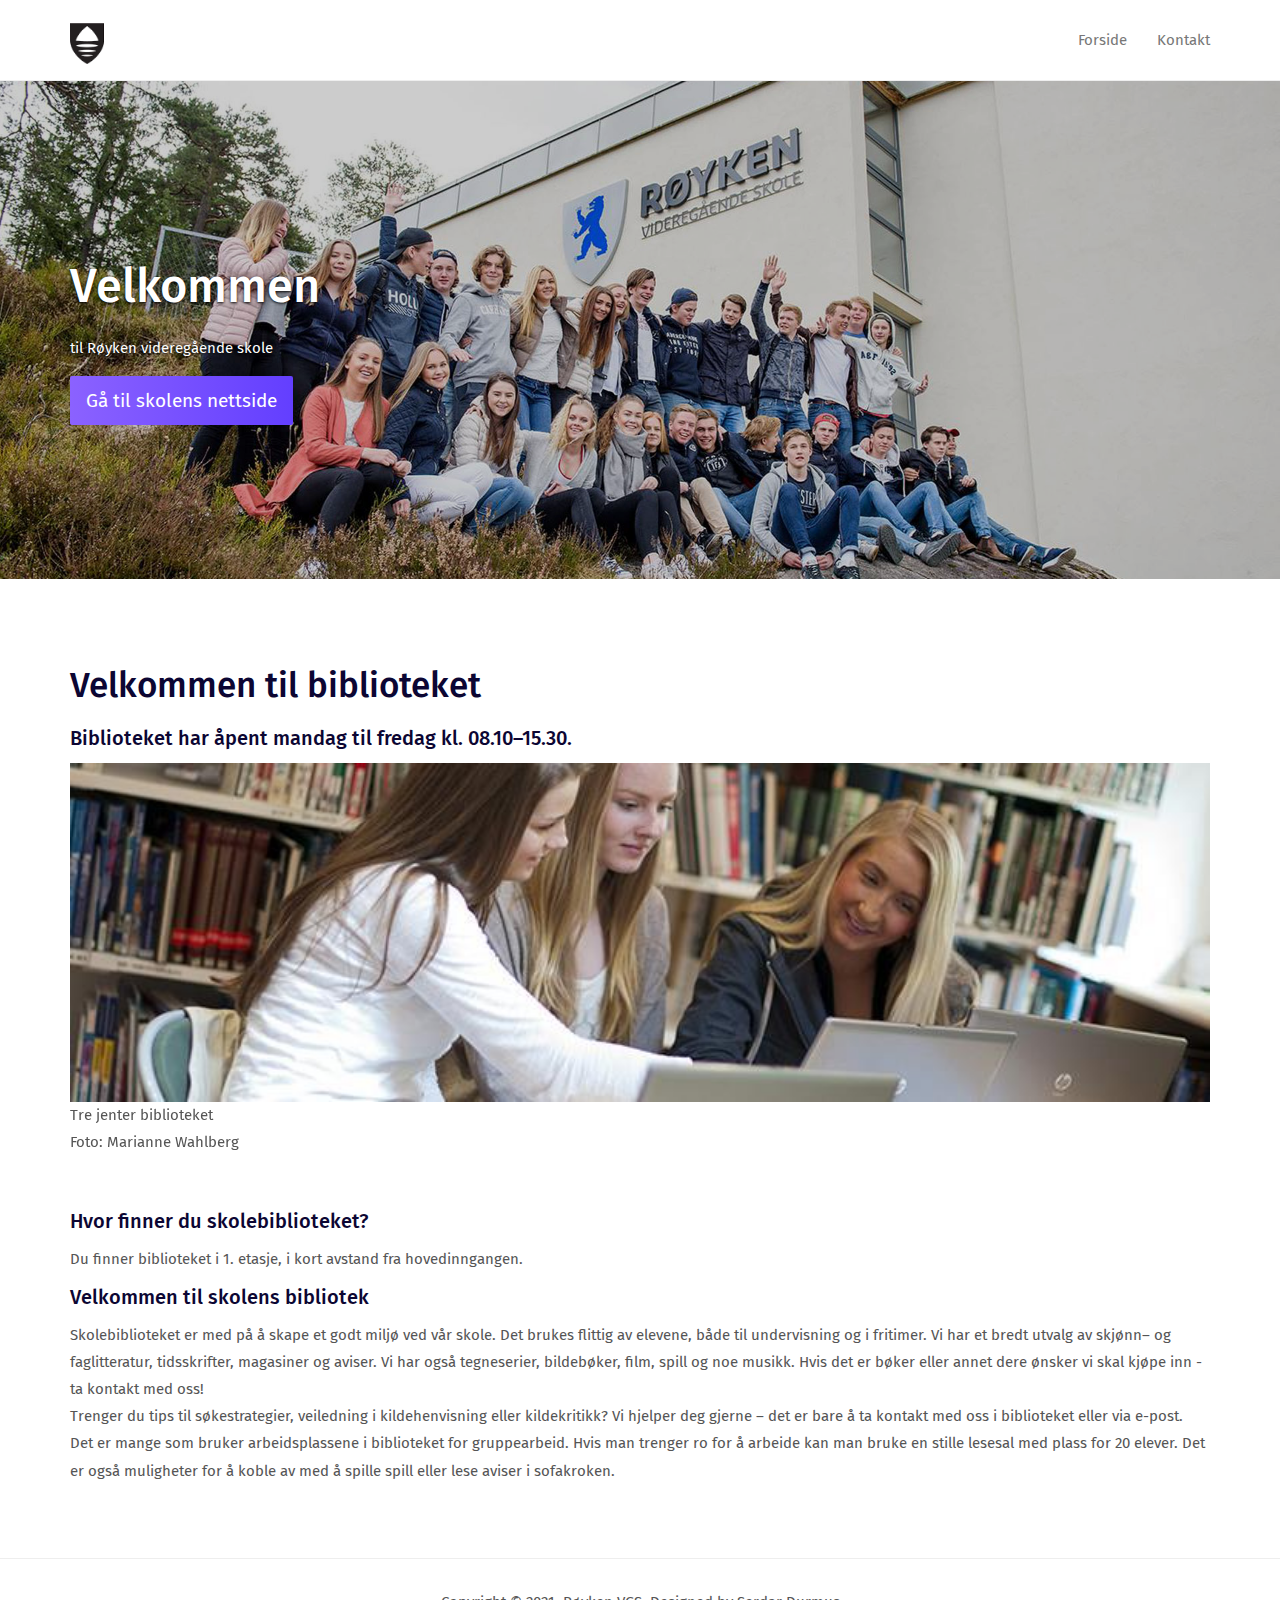
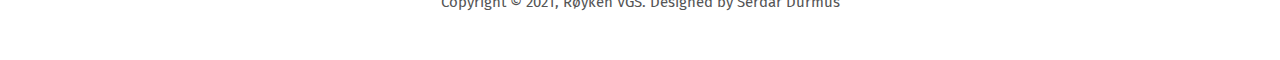
<file: bibliotek.html>
<!DOCTYPE html>
<html lang="en">

<head>
  <meta charset="UTF-8">
  <meta content="IE=edge" http-equiv="X-UA-Compatible">
  <meta content="width=device-width,initial-scale=1" name="viewport">
  <meta content="description" name="royken vgs">
  <meta content="Serdar Durmus" name="author">

  
  <title>interaktive_historie</title>  

<link href="./style.css" rel="stylesheet"></head>

<body>

 <!-- Add your content of header -->
<header>
  <nav class="navbar  navbar-fixed-top navbar-default">
    <div class="container">
      <div class="navbar-header">
        <button type="button" class="navbar-toggle uarr collapsed" data-toggle="collapse" data-target="#navbar-collapse-uarr">
          <span class="sr-only">Toggle navigation</span>
          <span class="icon-bar"></span>
          <span class="icon-bar"></span>
          <span class="icon-bar"></span>
        </button>
        <a class="navbar-brand" href="./index.html" title="">
          <img width="40%" src="./assets/images/roykenvgs_logo kopi.png" class="navbar-logo-img" alt="">
        </a>
      </div>

      <div class="collapse navbar-collapse" id="navbar-collapse-uarr">
        <ul class="nav navbar-nav navbar-right">
          <li><a href="./index.html" title="" class="active">Forside</a></li>
          <li><a href="./contact.html" title="">Kontakt</a></li>
                    
        </ul>
      </div>
    </div>
  </nav>
</header>



<div class="white-text-container background-image-container" style="background-image: url('./assets/images/img-home.jpg')">
    <div class="opacity"></div>
    <div class="container">
        <div class="row">
           
            <div class="col-md-6">
                <h1>Velkommen</h1>
                <p>til Røyken videregående skole </p>
                 <a href="https://viken.no/royken-vgs/" title="" class="btn btn-lg btn-primary">Gå til skolens nettside</a>
            </div>

        </div>
    </div>
</div>


<div class="section-container">
  <div class="container">
          <div class="row">
              <div class="col-xs-12">
                  <div id="carouselExampleIndicators" class="carousel slide" data-ride="carousel">
                    <h2>Velkommen til biblioteket</h2>
                    <h4>Biblioteket har åpent mandag til fredag kl. 08.10–15.30.</h4>
                      <div class="carousel-inner" role="listbox">
                          <div class="item active">
                            <img style="width: 100%;" src="./assets/images/3-jenter-biblioteket_740px.jpg" alt="" />
                            <p>
                              Tre jenter biblioteket <br />
                              Foto: Marianne Wahlberg
                            </p>
                          </div>
                          
                      </div>
                      <br>
                      <h4 style="text-align: left">Hvor finner du skolebiblioteket?</h4>
          <p>
            Du finner biblioteket i 1. etasje, i kort avstand fra
            hovedinngangen.
          </p>
          <h4 style="text-align: left">Velkommen til skolens bibliotek</h4>
          <p>
            Skolebiblioteket er med på å skape et godt miljø ved vår skole.
            Det brukes flittig av elevene, både til undervisning og i
            fritimer. Vi har et bredt utvalg av skjønn– og faglitteratur,
            tidsskrifter, magasiner og aviser. Vi har også tegneserier,
            bildebøker, film, spill og noe musikk. Hvis det er bøker eller
            annet dere ønsker vi skal kjøpe inn - ta kontakt med oss!
            <br />
            Trenger du tips til søkestrategier, veiledning i kildehenvisning
            eller kildekritikk? Vi hjelper deg gjerne – det er bare å ta
            kontakt med oss i biblioteket eller via e-post.
            <br />
            Det er mange som bruker arbeidsplassene i biblioteket for
            gruppearbeid. Hvis man trenger ro for å arbeide kan man bruke en
            stille lesesal med plass for 20 elever. Det er også muligheter
            for å koble av med å spille spill eller lese aviser i
            sofakroken.
          </p>
                  </div>


              </div>
          </div>
  </div>
</div>


<!-- <div class="section-container border-section-container">
  <div class="text-center">
    <h2>Velkommen til biblioteket</h2>
    <h4>Biblioteket har åpent mandag til fredag kl. 08.10–15.30.</h4>
    <img src="./assets/images/3-jenter-biblioteket_740px.jpg" alt="" />
    <p>
      Tre jenter biblioteket <br />
      Foto: Marianne Wahlberg
    </p>
  </div>
</div> -->

<!-- <div class="section-container">
  <div class="container">
    <div class="row">
      <div class="col-xs-12">
        <div
          id="carouselExampleIndicators"
          class="carousel slide"
          data-ride="carousel"
        >
          <h4 style="text-align: left">Hvor finner du skolebiblioteket?</h4>
          <p>
            Du finner biblioteket i 1. etasje, i kort avstand fra
            hovedinngangen.
          </p>
          <h4 style="text-align: left">Velkommen til skolens bibliotek</h4>
          <p>
            Skolebiblioteket er med på å skape et godt miljø ved vår skole.
            Det brukes flittig av elevene, både til undervisning og i
            fritimer. Vi har et bredt utvalg av skjønn– og faglitteratur,
            tidsskrifter, magasiner og aviser. Vi har også tegneserier,
            bildebøker, film, spill og noe musikk. Hvis det er bøker eller
            annet dere ønsker vi skal kjøpe inn - ta kontakt med oss!
            <br />
            Trenger du tips til søkestrategier, veiledning i kildehenvisning
            eller kildekritikk? Vi hjelper deg gjerne – det er bare å ta
            kontakt med oss i biblioteket eller via e-post.
            <br />
            Det er mange som bruker arbeidsplassene i biblioteket for
            gruppearbeid. Hvis man trenger ro for å arbeide kan man bruke en
            stille lesesal med plass for 20 elever. Det er også muligheter
            for å koble av med å spille spill eller lese aviser i
            sofakroken.
          </p>
        </div>
      </div>
    </div>
  </div>
</div> -->

<footer>
    <div class="section-container footer-container">
        <div class="container">
            <div class="row">
                    <p style="text-align: center;">Copyright © 2021, Røyken VGS. Designed by Serdar Durmus</p>
            </div>
        </div>
    </div>
</footer>

<script>
  document.addEventListener("DOMContentLoaded", function (event) {
    navActivePage();
  });
</script>

<script type="text/javascript" src="./main.41beeca9.js"></script></body>

</html>
</file>
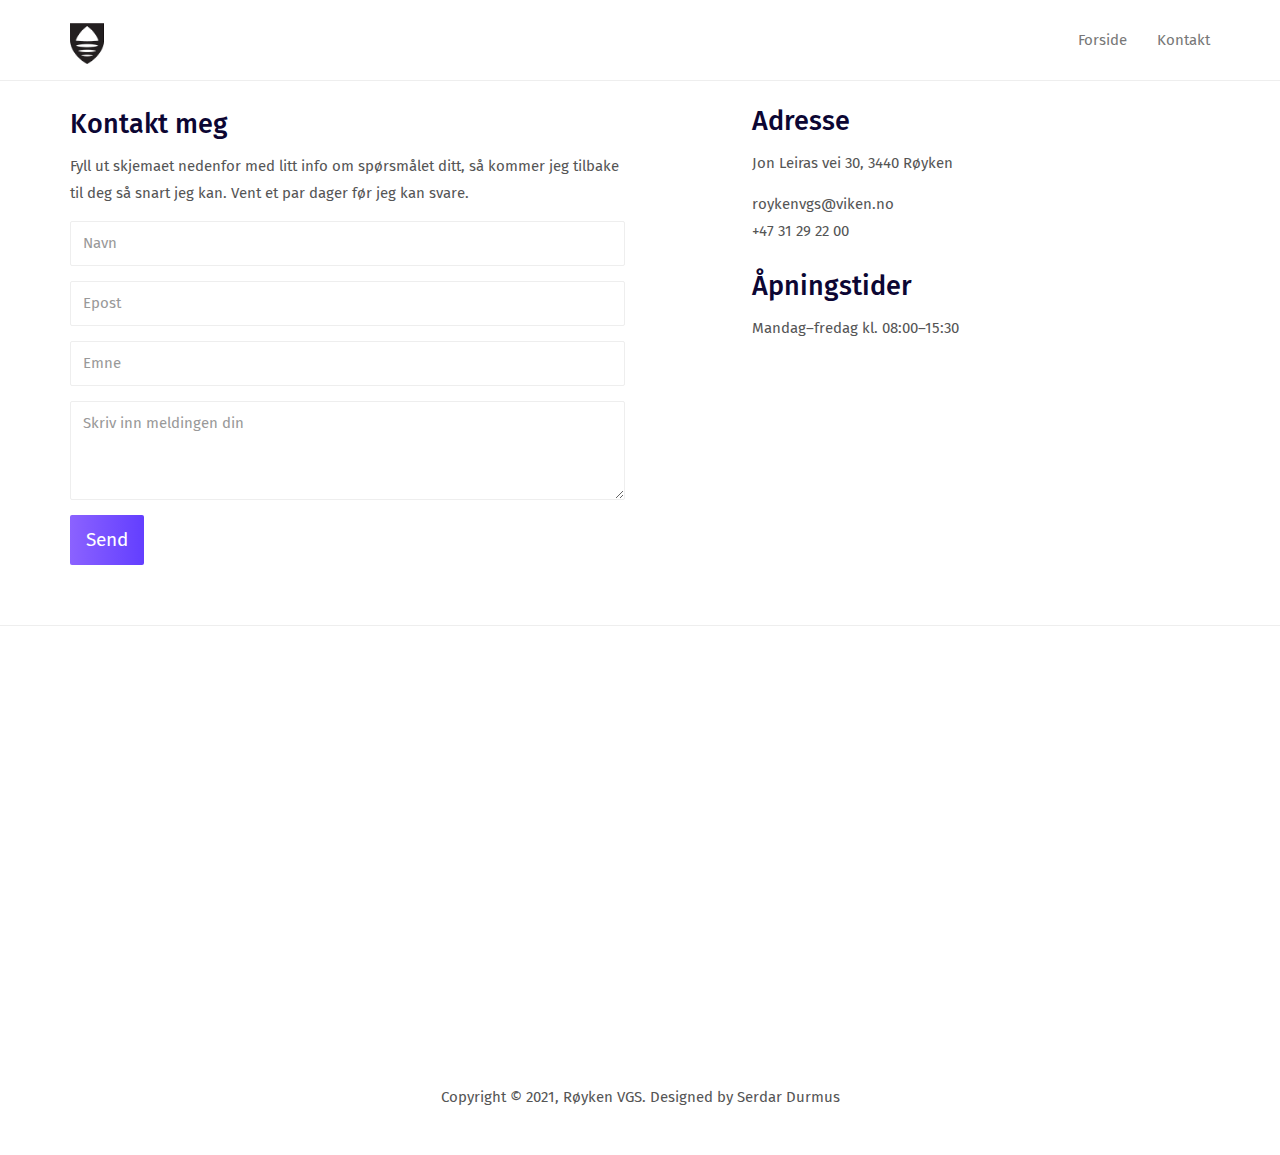
<file: contact.html>
<!DOCTYPE html>
<html lang="en">

<head>
  <meta charset="UTF-8">
  <meta content="IE=edge" http-equiv="X-UA-Compatible">
  <meta content="width=device-width,initial-scale=1" name="viewport">
  <meta content="description" name="royken vgs">
  <meta content="Serdar Durmus" name="author">

  
  <link href="./assets/apple-touch-icon.png" rel="apple-touch-icon">
  <link href="./assets/favicon.ico" rel="icon">

 

  <title>interaktive_historie</title>  

<link href="./style.css" rel="stylesheet"></head>

<body>

 <!-- Add your content of header -->
<header>
  <nav class="navbar  navbar-fixed-top navbar-default">
    <div class="container">
      <div class="navbar-header">
        <button type="button" class="navbar-toggle uarr collapsed" data-toggle="collapse" data-target="#navbar-collapse-uarr">
          <span class="sr-only">Toggle navigation</span>
          <span class="icon-bar"></span>
          <span class="icon-bar"></span>
          <span class="icon-bar"></span>
        </button>
        <a class="navbar-brand" href="./index.html" title="">
          <img width="40%" src="./assets/images/roykenvgs_logo kopi.png" class="navbar-logo-img" alt="">
        </a>
      </div>

      <div class="collapse navbar-collapse" id="navbar-collapse-uarr">
        <ul class="nav navbar-nav navbar-right">
          <li><a href="./index.html" title="" class="active">Forside</a></li>
          <li><a href="./contact.html" title="">Kontakt</a></li>
                    
        </ul>
      </div>
    </div>
  </nav>
</header>



<div class="section-container no-padding">
    <div class="container">
        <div class="row">
            
            <div class="col-xs-12">

                <div class="row">
                    <div class="col-md-6">
                        <form action="" class="reveal-content contact-form">
                          <h3>Kontakt meg</h3>
                          <p>Fyll ut skjemaet nedenfor med litt info om spørsmålet ditt, så kommer jeg tilbake til deg så snart jeg kan. Vent et par dager før jeg kan svare.</p>
                            <div class="form-group">
                                <input type="name" class="form-control" id="name" placeholder="Navn">
                            </div>
                            <div class="form-group">
                                <input type="email" class="form-control" id="email" placeholder="Epost">
                            </div>
                            <div class="form-group">
                                <input type="text" class="form-control" id="subject" placeholder="Emne">
                            </div>
                            <div class="form-group">
                                <textarea class="form-control" rows="3" placeholder="Skriv inn meldingen din"></textarea>
                            </div>
                            <button type="submit" class="btn btn-primary btn-lg">Send</button>
                        </form>
                    </div>


                    <div class="col-md-5 col-md-offset-1">
                            
                        <h3>Adresse</h3>
                        
                        <div>
                            <p>Jon Leiras vei 30, 3440 Røyken</p>
                        </div>
                        <div>
                            <p>roykenvgs@viken.no<br>+47 31 29 22 00</p>
                        </div>
                    
                        <div>
                            <h3>Åpningstider</h3>
                        </div>
                        <div>
                            <p>Mandag–fredag kl. 08:00–15:30</p>
                        </div>
                       
                    </div>
                </div>


            </div>
            
            
        </div>

    </div>
</div>

<div class="col-xs-12">
  <iframe src="https://www.google.com/maps/embed?pb=!1m18!1m12!1m3!1d2010.6481567004562!2d10.39770421540189!3d59.738669785176974!2m3!1f0!2f0!3f0!3m2!1i1024!2i768!4f13.1!3m3!1m2!1s0x46413eef1e76c883%3A0x47c056603457a13d!2sR%C3%B8yken%20videreg%C3%A5ende%20skole!5e0!3m2!1sno!2sno!4v1638711891864!5m2!1sno!2sno" width="100%" height="450" style="border:0;" allowfullscreen="" loading="lazy"></iframe>
</div>
<footer>
  <div class="section-container footer-container">
      <div class="container">
          <div class="row">
                  <p style="text-align: center;">Copyright © 2021, Røyken VGS. Designed by Serdar Durmus</p>
          </div>
      </div>
  </div>
</footer>

<script>
  document.addEventListener("DOMContentLoaded", function (event) {
    navActivePage();
  });
</script>





<script type="text/javascript" src="./main.41beeca9.js"></script></body>

</html>
</file>
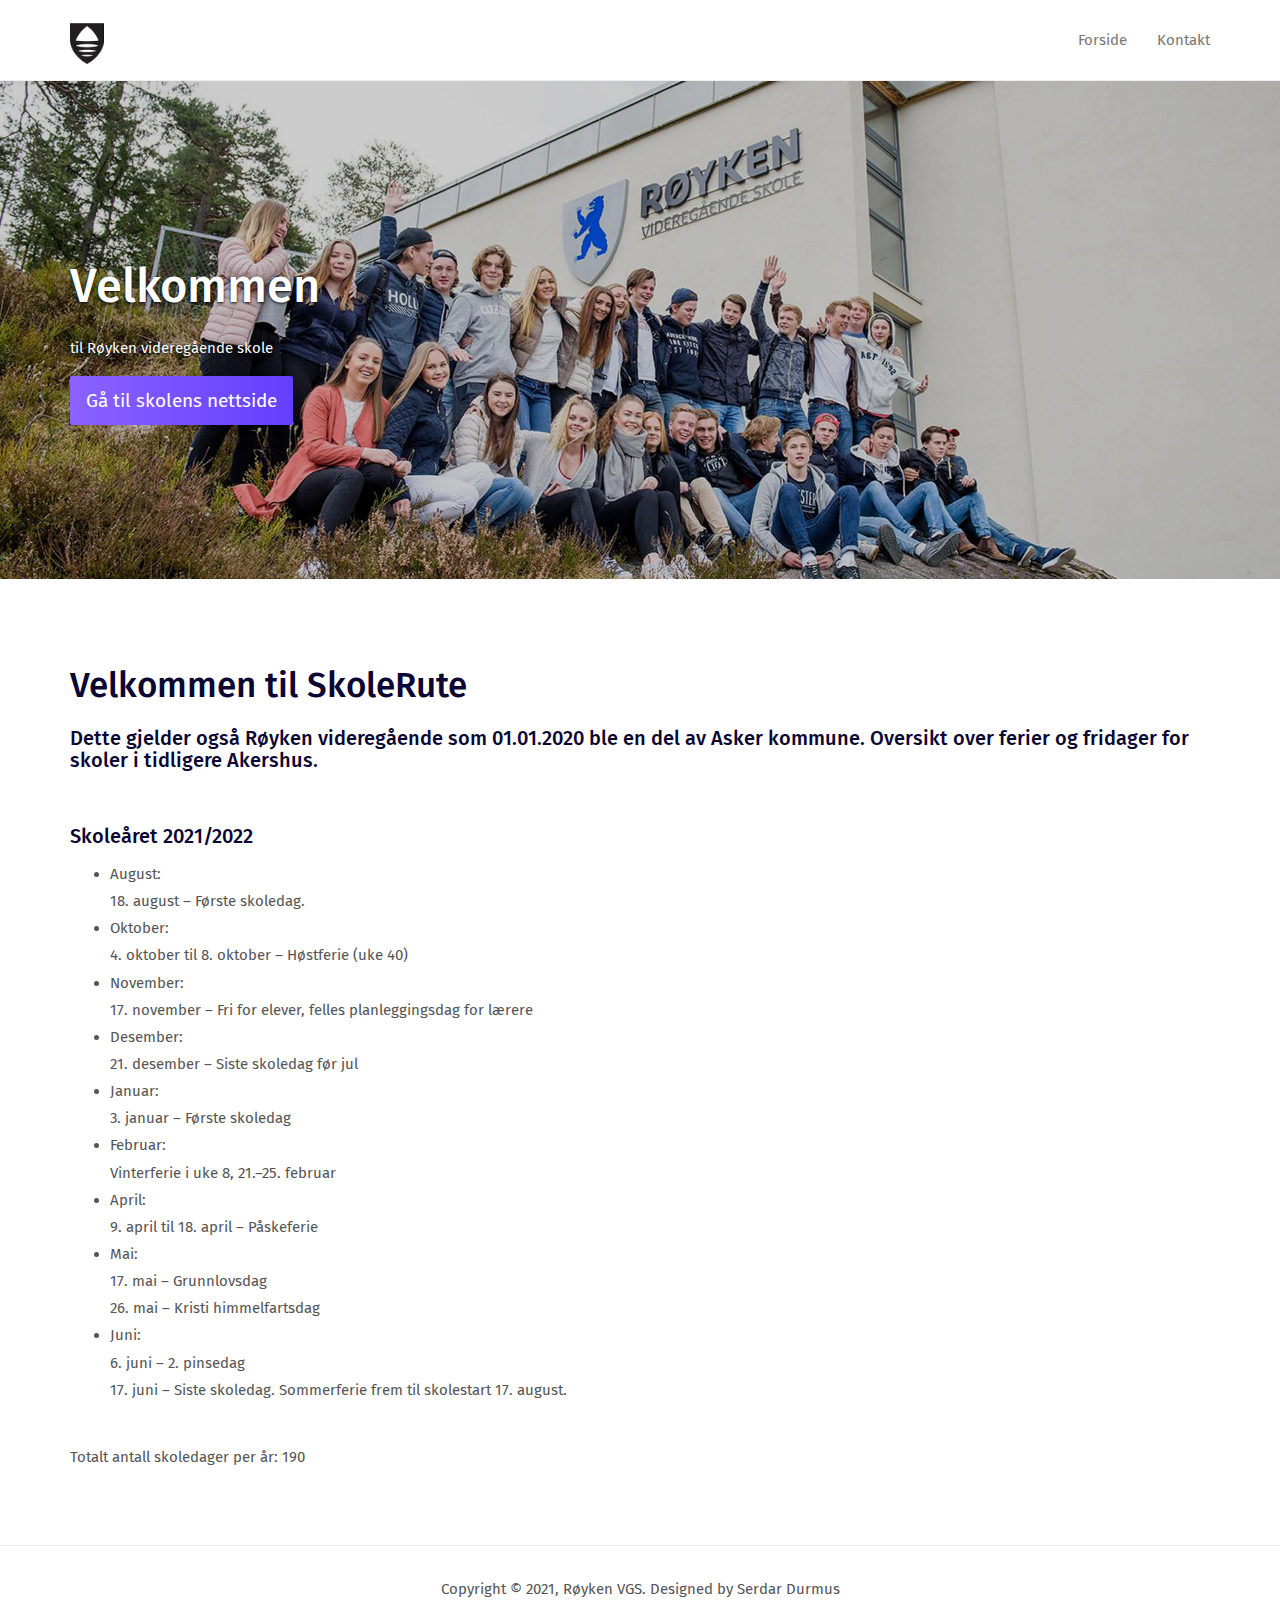
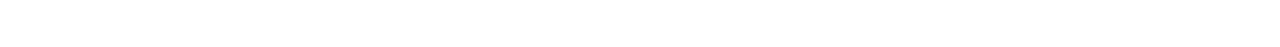
<file: skolerute.html>
<!DOCTYPE html>
<html lang="en">

<head>
  <meta charset="UTF-8">
  <meta content="IE=edge" http-equiv="X-UA-Compatible">
  <meta content="width=device-width,initial-scale=1" name="viewport">
  <meta content="description" name="royken vgs">
  <meta content="Serdar Durmus" name="author">

  
  <title>interaktive_historie</title>  

<link href="./style.css" rel="stylesheet"></head>

<body>

 <!-- Add your content of header -->
<header>
  <nav class="navbar  navbar-fixed-top navbar-default">
    <div class="container">
      <div class="navbar-header">
        <button type="button" class="navbar-toggle uarr collapsed" data-toggle="collapse" data-target="#navbar-collapse-uarr">
          <span class="sr-only">Toggle navigation</span>
          <span class="icon-bar"></span>
          <span class="icon-bar"></span>
          <span class="icon-bar"></span>
        </button>
        <a class="navbar-brand" href="./index.html" title="">
          <img width="40%" src="./assets/images/roykenvgs_logo kopi.png" class="navbar-logo-img" alt="">
        </a>
      </div>

      <div class="collapse navbar-collapse" id="navbar-collapse-uarr">
        <ul class="nav navbar-nav navbar-right">
          <li><a href="./index.html" title="" class="active">Forside</a></li>
          <li><a href="./contact.html" title="">Kontakt</a></li>
                    
        </ul>
      </div>
    </div>
  </nav>
</header>



<div class="white-text-container background-image-container" style="background-image: url('./assets/images/img-home.jpg')">
    <div class="opacity"></div>
    <div class="container">
        <div class="row">
           
            <div class="col-md-6">
                <h1>Velkommen</h1>
                <p>til Røyken videregående skole </p>
                 <a href="https://viken.no/royken-vgs/" title="" class="btn btn-lg btn-primary">Gå til skolens nettside</a>
            </div>

        </div>
    </div>
</div>


<div class="section-container">
  <div class="container">
          <div class="row">
              <div class="col-xs-12">
                  <div id="carouselExampleIndicators" class="carousel slide" data-ride="carousel">
                    <h2>Velkommen til SkoleRute</h2>
                    <h4>Dette gjelder også Røyken videregående som 01.01.2020 ble en del av Asker kommune. Oversikt over ferier og fridager for skoler i tidligere Akershus.</h4>
                      
                      <br>
                     
          <p>
          <h4 style="text-align: left">Skoleåret 2021/2022</h4>
          <ul>
              <li>August:<br>
                18. august – Første skoledag. </li>
              <li>Oktober:<br>
                4. oktober til 8. oktober – Høstferie (uke 40)</li>
              <li>November:<br>
                17. november – Fri for elever, felles planleggingsdag for lærere</li>
              <li>Desember:<br>
                21. desember – Siste skoledag før jul</li>
              <li>Januar:<br>
                3. januar – Første skoledag</li>
              <li>Februar:<br>
                Vinterferie i uke 8, 21.–25. februar </li>
              <li>April:<br>
                9. april til 18. april – Påskeferie</li>
              <li>Mai:<br>
                17. mai – Grunnlovsdag<br>
                26. mai – Kristi himmelfartsdag</li>
              <li>Juni:<br>
              6. juni – 2. pinsedag<br>
              17. juni – Siste skoledag. Sommerferie frem til skolestart 17. august.</li>
          </ul>
          <br>
          <p>Totalt antall skoledager per år: 190</p>
                  </div>


              </div>
          </div>
  </div>
</div>


<!-- <div class="section-container border-section-container">
  <div class="text-center">
    <h2>Velkommen til biblioteket</h2>
    <h4>Biblioteket har åpent mandag til fredag kl. 08.10–15.30.</h4>
    <img src="./assets/images/3-jenter-biblioteket_740px.jpg" alt="" />
    <p>
      Tre jenter biblioteket <br />
      Foto: Marianne Wahlberg
    </p>
  </div>
</div> -->

<!-- <div class="section-container">
  <div class="container">
    <div class="row">
      <div class="col-xs-12">
        <div
          id="carouselExampleIndicators"
          class="carousel slide"
          data-ride="carousel"
        >
          <h4 style="text-align: left">Hvor finner du skolebiblioteket?</h4>
          <p>
            Du finner biblioteket i 1. etasje, i kort avstand fra
            hovedinngangen.
          </p>
          <h4 style="text-align: left">Velkommen til skolens bibliotek</h4>
          <p>
            Skolebiblioteket er med på å skape et godt miljø ved vår skole.
            Det brukes flittig av elevene, både til undervisning og i
            fritimer. Vi har et bredt utvalg av skjønn– og faglitteratur,
            tidsskrifter, magasiner og aviser. Vi har også tegneserier,
            bildebøker, film, spill og noe musikk. Hvis det er bøker eller
            annet dere ønsker vi skal kjøpe inn - ta kontakt med oss!
            <br />
            Trenger du tips til søkestrategier, veiledning i kildehenvisning
            eller kildekritikk? Vi hjelper deg gjerne – det er bare å ta
            kontakt med oss i biblioteket eller via e-post.
            <br />
            Det er mange som bruker arbeidsplassene i biblioteket for
            gruppearbeid. Hvis man trenger ro for å arbeide kan man bruke en
            stille lesesal med plass for 20 elever. Det er også muligheter
            for å koble av med å spille spill eller lese aviser i
            sofakroken.
          </p>
        </div>
      </div>
    </div>
  </div>
</div> -->

<footer>
    <div class="section-container footer-container">
        <div class="container">
            <div class="row">
                    <p style="text-align: center;">Copyright © 2021, Røyken VGS. Designed by Serdar Durmus</p>
            </div>
        </div>
    </div>
</footer>

<script>
  document.addEventListener("DOMContentLoaded", function (event) {
    navActivePage();
  });
</script>

<script type="text/javascript" src="./main.41beeca9.js"></script></body>

</html>
</file>
<file: style.css>
@import url(https://fonts.googleapis.com/css?family=La+Belle+Aurore|Fira+Sans:400,700);
@import url(https://maxcdn.bootstrapcdn.com/font-awesome/4.7.0/css/font-awesome.min.css); /*!
 * Bootstrap v3.3.7 (http://getbootstrap.com)
 * Copyright 2011-2016 Twitter, Inc.
 * Licensed under MIT (https://github.com/twbs/bootstrap/blob/master/LICENSE)
 */
/*! normalize.css v3.0.3 | MIT License | github.com/necolas/normalize.css */
html {
  font-family: sans-serif;
  -ms-text-size-adjust: 100%;
  -webkit-text-size-adjust: 100%;
}
body {
  margin: 0;
}
article,
aside,
details,
figcaption,
figure,
footer,
header,
hgroup,
main,
menu,
nav,
section,
summary {
  display: block;
}
audio,
canvas,
progress,
video {
  display: inline-block;
  vertical-align: baseline;
}
audio:not([controls]) {
  display: none;
  height: 0;
}
[hidden],
template {
  display: none;
}
a {
  background-color: transparent;
}
a:active,
a:hover {
  outline: 0;
}
abbr[title] {
  border-bottom: 1px dotted;
}
b,
strong {
  font-weight: 700;
}
dfn {
  font-style: italic;
}
h1 {
  font-size: 2em;
  margin: 0.67em 0;
}
mark {
  background: #ff0;
  color: #000;
}
small {
  font-size: 80%;
}
sub,
sup {
  font-size: 75%;
  line-height: 0;
  position: relative;
  vertical-align: baseline;
}
sup {
  top: -0.5em;
}
sub {
  bottom: -0.25em;
}
img {
  border: 0;
}
svg:not(:root) {
  overflow: hidden;
}
figure {
  margin: 1em 40px;
}
hr {
  box-sizing: content-box;
  height: 0;
}
pre {
  overflow: auto;
}
code,
kbd,
pre,
samp {
  font-family: monospace, monospace;
  font-size: 1em;
}
button,
input,
optgroup,
select,
textarea {
  color: inherit;
  font: inherit;
  margin: 0;
}
button {
  overflow: visible;
}
button,
select {
  text-transform: none;
}
button,
html input[type="button"],
input[type="reset"],
input[type="submit"] {
  -webkit-appearance: button;
  cursor: pointer;
}
button[disabled],
html input[disabled] {
  cursor: default;
}
button::-moz-focus-inner,
input::-moz-focus-inner {
  border: 0;
  padding: 0;
}
input {
  line-height: normal;
}
input[type="checkbox"],
input[type="radio"] {
  box-sizing: border-box;
  padding: 0;
}
input[type="number"]::-webkit-inner-spin-button,
input[type="number"]::-webkit-outer-spin-button {
  height: auto;
}
input[type="search"] {
  -webkit-appearance: textfield;
  box-sizing: content-box;
}
input[type="search"]::-webkit-search-cancel-button,
input[type="search"]::-webkit-search-decoration {
  -webkit-appearance: none;
}
fieldset {
  border: 1px solid silver;
  margin: 0 2px;
  padding: 0.35em 0.625em 0.75em;
}
textarea {
  overflow: auto;
}
optgroup {
  font-weight: 700;
}
table {
  border-collapse: collapse;
  border-spacing: 0;
}
td,
th {
  padding: 0;
}

/*! Source: https://github.com/h5bp/html5-boilerplate/blob/master/src/css/main.css */
@media print {
  *,
  :after,
  :before {
    background: transparent !important;
    color: #000 !important;
    box-shadow: none !important;
    text-shadow: none !important;
  }
  a,
  a:visited {
    text-decoration: underline;
  }
  a[href]:after {
    content: " (" attr(href) ")";
  }
  abbr[title]:after {
    content: " (" attr(title) ")";
  }
  a[href^="#"]:after,
  a[href^="javascript:"]:after {
    content: "";
  }
  blockquote,
  pre {
    border: 1px solid #999;
    page-break-inside: avoid;
  }
  thead {
    display: table-header-group;
  }
  img,
  tr {
    page-break-inside: avoid;
  }
  img {
    max-width: 100% !important;
  }
  h2,
  h3,
  p {
    orphans: 3;
    widows: 3;
  }
  h2,
  h3 {
    page-break-after: avoid;
  }
  .navbar {
    display: none;
  }
  .btn > .caret,
  .dropup > .btn > .caret {
    border-top-color: #000 !important;
  }
  .label {
    border: 1px solid #000;
  }
  .table {
    border-collapse: collapse !important;
  }
  .table td,
  .table th {
    background-color: #fff !important;
  }
  .table-bordered td,
  .table-bordered th {
    border: 1px solid #ddd !important;
  }
}
*,
:after,
:before {
  -webkit-box-sizing: border-box;
  -moz-box-sizing: border-box;
  box-sizing: border-box;
}
html {
  font-size: 10px;
  -webkit-tap-highlight-color: transparent;
}
body {
  font-family: Fira Sans, Helvetica, Arial, sans-serif;
  font-size: 15px;
  line-height: 1.81;
  color: #555;
  background-color: #fff;
}
button,
input,
select,
textarea {
  font-family: inherit;
  font-size: inherit;
  line-height: inherit;
}
a {
  color: #8b62ff;
  text-decoration: none;
}
a:focus,
a:hover {
  color: #5216ff;
  text-decoration: underline;
}
a:focus {
  outline: 5px auto -webkit-focus-ring-color;
  outline-offset: -2px;
}
figure {
  margin: 0;
}
img {
  vertical-align: middle;
}
.img-responsive {
  display: block;
  max-width: 100%;
  height: auto;
}
.img-rounded {
  border-radius: 2px;
}
.img-thumbnail {
  padding: 4px;
  line-height: 1.81;
  background-color: #fff;
  border: 1px solid #ddd;
  border-radius: 2px;
  -webkit-transition: all 0.2s ease-in-out;
  -o-transition: all 0.2s ease-in-out;
  transition: all 0.2s ease-in-out;
  display: inline-block;
  max-width: 100%;
  height: auto;
}
.img-circle {
  border-radius: 50%;
}
hr {
  margin-top: 27px;
  margin-bottom: 27px;
  border: 0;
  border-top: 1px solid #eee;
}
.sr-only {
  position: absolute;
  width: 1px;
  height: 1px;
  margin: -1px;
  padding: 0;
  overflow: hidden;
  clip: rect(0, 0, 0, 0);
  border: 0;
}
.sr-only-focusable:active,
.sr-only-focusable:focus {
  position: static;
  width: auto;
  height: auto;
  margin: 0;
  overflow: visible;
  clip: auto;
}
[role="button"] {
  cursor: pointer;
}
.h1,
.h2,
.h3,
.h4,
.h5,
.h6,
h1,
h2,
h3,
h4,
h5,
h6 {
  font-family: inherit;
  font-weight: 500;
  line-height: 1.1;
  color: #0c0633;
}
.h1 .small,
.h1 small,
.h2 .small,
.h2 small,
.h3 .small,
.h3 small,
.h4 .small,
.h4 small,
.h5 .small,
.h5 small,
.h6 .small,
.h6 small,
h1 .small,
h1 small,
h2 .small,
h2 small,
h3 .small,
h3 small,
h4 .small,
h4 small,
h5 .small,
h5 small,
h6 .small,
h6 small {
  font-weight: 400;
  line-height: 1;
  color: #777;
}
.h1,
.h2,
.h3,
h1,
h2,
h3 {
  margin-top: 27px;
  margin-bottom: 13.5px;
}
.h1 .small,
.h1 small,
.h2 .small,
.h2 small,
.h3 .small,
.h3 small,
h1 .small,
h1 small,
h2 .small,
h2 small,
h3 .small,
h3 small {
  font-size: 65%;
}
.h4,
.h5,
.h6,
h4,
h5,
h6 {
  margin-top: 13.5px;
  margin-bottom: 13.5px;
}
.h4 .small,
.h4 small,
.h5 .small,
.h5 small,
.h6 .small,
.h6 small,
h4 .small,
h4 small,
h5 .small,
h5 small,
h6 .small,
h6 small {
  font-size: 75%;
}
.h1,
h1 {
  font-size: 47px;
}
.h2,
h2 {
  font-size: 35px;
}
.h3,
h3 {
  font-size: 27px;
}
.h4,
h4 {
  font-size: 20px;
}
.h5,
h5 {
  font-size: 15px;
}
.h6,
h6 {
  font-size: 13px;
}
p {
  margin: 0 0 13.5px;
}
.lead {
  margin-bottom: 27px;
  font-size: 17px;
  font-weight: 300;
  line-height: 1.4;
}
@media (min-width: 768px) {
  .lead {
    font-size: 22.5px;
  }
}
.small,
small {
  font-size: 86%;
}
.mark,
mark {
  background-color: #fcf8e3;
  padding: 0.2em;
}
.text-left {
  text-align: left;
}
.text-right {
  text-align: right;
}
.text-center {
  text-align: center;
}
.text-justify {
  text-align: justify;
}
.text-nowrap {
  white-space: nowrap;
}
.text-lowercase {
  text-transform: lowercase;
}
.initialism,
.text-uppercase {
  text-transform: uppercase;
}
.text-capitalize {
  text-transform: capitalize;
}
.text-muted {
  color: #777;
}
.text-primary {
  color: #8b62ff;
}
a.text-primary:focus,
a.text-primary:hover {
  color: #652fff;
}
.text-success {
  color: #fff;
}
a.text-success:focus,
a.text-success:hover {
  color: #e6e6e6;
}
.text-info {
  color: #31708f;
}
a.text-info:focus,
a.text-info:hover {
  color: #245269;
}
.text-warning {
  color: #8a6d3b;
}
a.text-warning:focus,
a.text-warning:hover {
  color: #66512c;
}
.text-danger {
  color: #fff;
}
a.text-danger:focus,
a.text-danger:hover {
  color: #e6e6e6;
}
.bg-primary {
  color: #fff;
  background-color: #8b62ff;
}
a.bg-primary:focus,
a.bg-primary:hover {
  background-color: #652fff;
}
.bg-success {
  background-color: #005bff;
}
a.bg-success:focus,
a.bg-success:hover {
  background-color: #0049cc;
}
.bg-info {
  background-color: #d9edf7;
}
a.bg-info:focus,
a.bg-info:hover {
  background-color: #afd9ee;
}
.bg-warning {
  background-color: #fcf8e3;
}
a.bg-warning:focus,
a.bg-warning:hover {
  background-color: #f7ecb5;
}
.bg-danger {
  background-color: #fe6767;
}
a.bg-danger:focus,
a.bg-danger:hover {
  background-color: #fe3434;
}
.page-header {
  padding-bottom: 12.5px;
  margin: 54px 0 27px;
  border-bottom: 1px solid #eee;
}
ol,
ul {
  margin-top: 0;
  margin-bottom: 13.5px;
}
ol ol,
ol ul,
ul ol,
ul ul {
  margin-bottom: 0;
}
.list-inline,
.list-unstyled {
  padding-left: 0;
  list-style: none;
}
.list-inline {
  margin-left: -5px;
}
.list-inline > li {
  display: inline-block;
  padding-left: 5px;
  padding-right: 5px;
}
dl {
  margin-top: 0;
  margin-bottom: 27px;
}
dd,
dt {
  line-height: 1.81;
}
dt {
  font-weight: 700;
}
dd {
  margin-left: 0;
}
.dl-horizontal dd:after,
.dl-horizontal dd:before {
  content: " ";
  display: table;
}
.dl-horizontal dd:after {
  clear: both;
}
@media (min-width: 768px) {
  .dl-horizontal dt {
    float: left;
    width: 160px;
    clear: left;
    text-align: right;
    overflow: hidden;
    text-overflow: ellipsis;
    white-space: nowrap;
  }
  .dl-horizontal dd {
    margin-left: 180px;
  }
}
abbr[data-original-title],
abbr[title] {
  cursor: help;
  border-bottom: 1px dotted #777;
}
.initialism {
  font-size: 90%;
}
blockquote {
  padding: 13.5px 27px;
  margin: 0 0 27px;
  font-size: 18.75px;
  border-left: 5px solid #eee;
}
blockquote ol:last-child,
blockquote p:last-child,
blockquote ul:last-child {
  margin-bottom: 0;
}
blockquote .small,
blockquote footer,
blockquote small {
  display: block;
  font-size: 80%;
  line-height: 1.81;
  color: #777;
}
blockquote .small:before,
blockquote footer:before,
blockquote small:before {
  content: "\2014   \A0";
}
.blockquote-reverse,
blockquote.pull-right {
  padding-right: 15px;
  padding-left: 0;
  border-right: 5px solid #eee;
  border-left: 0;
  text-align: right;
}
.blockquote-reverse .small:before,
.blockquote-reverse footer:before,
.blockquote-reverse small:before,
blockquote.pull-right .small:before,
blockquote.pull-right footer:before,
blockquote.pull-right small:before {
  content: "";
}
.blockquote-reverse .small:after,
.blockquote-reverse footer:after,
.blockquote-reverse small:after,
blockquote.pull-right .small:after,
blockquote.pull-right footer:after,
blockquote.pull-right small:after {
  content: "\A0   \2014";
}
address {
  margin-bottom: 27px;
  font-style: normal;
  line-height: 1.81;
}
code,
kbd,
pre,
samp {
  font-family: Menlo, Monaco, Consolas, Courier New, monospace;
}
code {
  color: #c7254e;
  background-color: #f9f2f4;
}
code,
kbd {
  padding: 2px 4px;
  font-size: 90%;
  border-radius: 2px;
}
kbd {
  color: #fff;
  background-color: #333;
  box-shadow: inset 0 -1px 0 rgba(0, 0, 0, 0.25);
}
kbd kbd {
  padding: 0;
  font-size: 100%;
  font-weight: 700;
  box-shadow: none;
}
pre {
  display: block;
  padding: 13px;
  margin: 0 0 13.5px;
  font-size: 14px;
  line-height: 1.81;
  word-break: break-all;
  word-wrap: break-word;
  color: #333;
  background-color: #f5f5f5;
  border: 1px solid #ccc;
  border-radius: 2px;
}
pre code {
  padding: 0;
  font-size: inherit;
  color: inherit;
  white-space: pre-wrap;
  background-color: transparent;
  border-radius: 0;
}
.pre-scrollable {
  max-height: 340px;
  overflow-y: scroll;
}
.container {
  margin-right: auto;
  margin-left: auto;
  padding-left: 15px;
  padding-right: 15px;
}
.container:after,
.container:before {
  content: " ";
  display: table;
}
.container:after {
  clear: both;
}
@media (min-width: 768px) {
  .container {
    width: 750px;
  }
}
@media (min-width: 992px) {
  .container {
    width: 970px;
  }
}
@media (min-width: 1200px) {
  .container {
    width: 1170px;
  }
}
.container-fluid {
  margin-right: auto;
  margin-left: auto;
  padding-left: 15px;
  padding-right: 15px;
}
.container-fluid:after,
.container-fluid:before {
  content: " ";
  display: table;
}
.container-fluid:after {
  clear: both;
}
.row {
  margin-left: -15px;
  margin-right: -15px;
}
.row:after,
.row:before {
  content: " ";
  display: table;
}
.row:after {
  clear: both;
}
.col-lg-1,
.col-lg-2,
.col-lg-3,
.col-lg-4,
.col-lg-5,
.col-lg-6,
.col-lg-7,
.col-lg-8,
.col-lg-9,
.col-lg-10,
.col-lg-11,
.col-lg-12,
.col-md-1,
.col-md-2,
.col-md-3,
.col-md-4,
.col-md-5,
.col-md-6,
.col-md-7,
.col-md-8,
.col-md-9,
.col-md-10,
.col-md-11,
.col-md-12,
.col-sm-1,
.col-sm-2,
.col-sm-3,
.col-sm-4,
.col-sm-5,
.col-sm-6,
.col-sm-7,
.col-sm-8,
.col-sm-9,
.col-sm-10,
.col-sm-11,
.col-sm-12,
.col-xs-1,
.col-xs-2,
.col-xs-3,
.col-xs-4,
.col-xs-5,
.col-xs-6,
.col-xs-7,
.col-xs-8,
.col-xs-9,
.col-xs-10,
.col-xs-11,
.col-xs-12 {
  position: relative;
  min-height: 1px;
  padding-left: 15px;
  padding-right: 15px;
}
.col-xs-1,
.col-xs-2,
.col-xs-3,
.col-xs-4,
.col-xs-5,
.col-xs-6,
.col-xs-7,
.col-xs-8,
.col-xs-9,
.col-xs-10,
.col-xs-11,
.col-xs-12 {
  float: left;
}
.col-xs-1 {
  width: 8.33333%;
}
.col-xs-2 {
  width: 16.66667%;
}
.col-xs-3 {
  width: 25%;
}
.col-xs-4 {
  width: 33.33333%;
}
.col-xs-5 {
  width: 41.66667%;
}
.col-xs-6 {
  width: 50%;
}
.col-xs-7 {
  width: 58.33333%;
}
.col-xs-8 {
  width: 66.66667%;
}
.col-xs-9 {
  width: 75%;
}
.col-xs-10 {
  width: 83.33333%;
}
.col-xs-11 {
  width: 91.66667%;
}
.col-xs-12 {
  width: 100%;
}
.col-xs-pull-0 {
  right: auto;
}
.col-xs-pull-1 {
  right: 8.33333%;
}
.col-xs-pull-2 {
  right: 16.66667%;
}
.col-xs-pull-3 {
  right: 25%;
}
.col-xs-pull-4 {
  right: 33.33333%;
}
.col-xs-pull-5 {
  right: 41.66667%;
}
.col-xs-pull-6 {
  right: 50%;
}
.col-xs-pull-7 {
  right: 58.33333%;
}
.col-xs-pull-8 {
  right: 66.66667%;
}
.col-xs-pull-9 {
  right: 75%;
}
.col-xs-pull-10 {
  right: 83.33333%;
}
.col-xs-pull-11 {
  right: 91.66667%;
}
.col-xs-pull-12 {
  right: 100%;
}
.col-xs-push-0 {
  left: auto;
}
.col-xs-push-1 {
  left: 8.33333%;
}
.col-xs-push-2 {
  left: 16.66667%;
}
.col-xs-push-3 {
  left: 25%;
}
.col-xs-push-4 {
  left: 33.33333%;
}
.col-xs-push-5 {
  left: 41.66667%;
}
.col-xs-push-6 {
  left: 50%;
}
.col-xs-push-7 {
  left: 58.33333%;
}
.col-xs-push-8 {
  left: 66.66667%;
}
.col-xs-push-9 {
  left: 75%;
}
.col-xs-push-10 {
  left: 83.33333%;
}
.col-xs-push-11 {
  left: 91.66667%;
}
.col-xs-push-12 {
  left: 100%;
}
.col-xs-offset-0 {
  margin-left: 0;
}
.col-xs-offset-1 {
  margin-left: 8.33333%;
}
.col-xs-offset-2 {
  margin-left: 16.66667%;
}
.col-xs-offset-3 {
  margin-left: 25%;
}
.col-xs-offset-4 {
  margin-left: 33.33333%;
}
.col-xs-offset-5 {
  margin-left: 41.66667%;
}
.col-xs-offset-6 {
  margin-left: 50%;
}
.col-xs-offset-7 {
  margin-left: 58.33333%;
}
.col-xs-offset-8 {
  margin-left: 66.66667%;
}
.col-xs-offset-9 {
  margin-left: 75%;
}
.col-xs-offset-10 {
  margin-left: 83.33333%;
}
.col-xs-offset-11 {
  margin-left: 91.66667%;
}
.col-xs-offset-12 {
  margin-left: 100%;
}
@media (min-width: 768px) {
  .col-sm-1,
  .col-sm-2,
  .col-sm-3,
  .col-sm-4,
  .col-sm-5,
  .col-sm-6,
  .col-sm-7,
  .col-sm-8,
  .col-sm-9,
  .col-sm-10,
  .col-sm-11,
  .col-sm-12 {
    float: left;
  }
  .col-sm-1 {
    width: 8.33333%;
  }
  .col-sm-2 {
    width: 16.66667%;
  }
  .col-sm-3 {
    width: 25%;
  }
  .col-sm-4 {
    width: 33.33333%;
  }
  .col-sm-5 {
    width: 41.66667%;
  }
  .col-sm-6 {
    width: 50%;
  }
  .col-sm-7 {
    width: 58.33333%;
  }
  .col-sm-8 {
    width: 66.66667%;
  }
  .col-sm-9 {
    width: 75%;
  }
  .col-sm-10 {
    width: 83.33333%;
  }
  .col-sm-11 {
    width: 91.66667%;
  }
  .col-sm-12 {
    width: 100%;
  }
  .col-sm-pull-0 {
    right: auto;
  }
  .col-sm-pull-1 {
    right: 8.33333%;
  }
  .col-sm-pull-2 {
    right: 16.66667%;
  }
  .col-sm-pull-3 {
    right: 25%;
  }
  .col-sm-pull-4 {
    right: 33.33333%;
  }
  .col-sm-pull-5 {
    right: 41.66667%;
  }
  .col-sm-pull-6 {
    right: 50%;
  }
  .col-sm-pull-7 {
    right: 58.33333%;
  }
  .col-sm-pull-8 {
    right: 66.66667%;
  }
  .col-sm-pull-9 {
    right: 75%;
  }
  .col-sm-pull-10 {
    right: 83.33333%;
  }
  .col-sm-pull-11 {
    right: 91.66667%;
  }
  .col-sm-pull-12 {
    right: 100%;
  }
  .col-sm-push-0 {
    left: auto;
  }
  .col-sm-push-1 {
    left: 8.33333%;
  }
  .col-sm-push-2 {
    left: 16.66667%;
  }
  .col-sm-push-3 {
    left: 25%;
  }
  .col-sm-push-4 {
    left: 33.33333%;
  }
  .col-sm-push-5 {
    left: 41.66667%;
  }
  .col-sm-push-6 {
    left: 50%;
  }
  .col-sm-push-7 {
    left: 58.33333%;
  }
  .col-sm-push-8 {
    left: 66.66667%;
  }
  .col-sm-push-9 {
    left: 75%;
  }
  .col-sm-push-10 {
    left: 83.33333%;
  }
  .col-sm-push-11 {
    left: 91.66667%;
  }
  .col-sm-push-12 {
    left: 100%;
  }
  .col-sm-offset-0 {
    margin-left: 0;
  }
  .col-sm-offset-1 {
    margin-left: 8.33333%;
  }
  .col-sm-offset-2 {
    margin-left: 16.66667%;
  }
  .col-sm-offset-3 {
    margin-left: 25%;
  }
  .col-sm-offset-4 {
    margin-left: 33.33333%;
  }
  .col-sm-offset-5 {
    margin-left: 41.66667%;
  }
  .col-sm-offset-6 {
    margin-left: 50%;
  }
  .col-sm-offset-7 {
    margin-left: 58.33333%;
  }
  .col-sm-offset-8 {
    margin-left: 66.66667%;
  }
  .col-sm-offset-9 {
    margin-left: 75%;
  }
  .col-sm-offset-10 {
    margin-left: 83.33333%;
  }
  .col-sm-offset-11 {
    margin-left: 91.66667%;
  }
  .col-sm-offset-12 {
    margin-left: 100%;
  }
}
@media (min-width: 992px) {
  .col-md-1,
  .col-md-2,
  .col-md-3,
  .col-md-4,
  .col-md-5,
  .col-md-6,
  .col-md-7,
  .col-md-8,
  .col-md-9,
  .col-md-10,
  .col-md-11,
  .col-md-12 {
    float: left;
  }
  .col-md-1 {
    width: 8.33333%;
  }
  .col-md-2 {
    width: 16.66667%;
  }
  .col-md-3 {
    width: 25%;
  }
  .col-md-4 {
    width: 33.33333%;
  }
  .col-md-5 {
    width: 41.66667%;
  }
  .col-md-6 {
    width: 50%;
  }
  .col-md-7 {
    width: 58.33333%;
  }
  .col-md-8 {
    width: 66.66667%;
  }
  .col-md-9 {
    width: 75%;
  }
  .col-md-10 {
    width: 83.33333%;
  }
  .col-md-11 {
    width: 91.66667%;
  }
  .col-md-12 {
    width: 100%;
  }
  .col-md-pull-0 {
    right: auto;
  }
  .col-md-pull-1 {
    right: 8.33333%;
  }
  .col-md-pull-2 {
    right: 16.66667%;
  }
  .col-md-pull-3 {
    right: 25%;
  }
  .col-md-pull-4 {
    right: 33.33333%;
  }
  .col-md-pull-5 {
    right: 41.66667%;
  }
  .col-md-pull-6 {
    right: 50%;
  }
  .col-md-pull-7 {
    right: 58.33333%;
  }
  .col-md-pull-8 {
    right: 66.66667%;
  }
  .col-md-pull-9 {
    right: 75%;
  }
  .col-md-pull-10 {
    right: 83.33333%;
  }
  .col-md-pull-11 {
    right: 91.66667%;
  }
  .col-md-pull-12 {
    right: 100%;
  }
  .col-md-push-0 {
    left: auto;
  }
  .col-md-push-1 {
    left: 8.33333%;
  }
  .col-md-push-2 {
    left: 16.66667%;
  }
  .col-md-push-3 {
    left: 25%;
  }
  .col-md-push-4 {
    left: 33.33333%;
  }
  .col-md-push-5 {
    left: 41.66667%;
  }
  .col-md-push-6 {
    left: 50%;
  }
  .col-md-push-7 {
    left: 58.33333%;
  }
  .col-md-push-8 {
    left: 66.66667%;
  }
  .col-md-push-9 {
    left: 75%;
  }
  .col-md-push-10 {
    left: 83.33333%;
  }
  .col-md-push-11 {
    left: 91.66667%;
  }
  .col-md-push-12 {
    left: 100%;
  }
  .col-md-offset-0 {
    margin-left: 0;
  }
  .col-md-offset-1 {
    margin-left: 8.33333%;
  }
  .col-md-offset-2 {
    margin-left: 16.66667%;
  }
  .col-md-offset-3 {
    margin-left: 25%;
  }
  .col-md-offset-4 {
    margin-left: 33.33333%;
  }
  .col-md-offset-5 {
    margin-left: 41.66667%;
  }
  .col-md-offset-6 {
    margin-left: 50%;
  }
  .col-md-offset-7 {
    margin-left: 58.33333%;
  }
  .col-md-offset-8 {
    margin-left: 66.66667%;
  }
  .col-md-offset-9 {
    margin-left: 75%;
  }
  .col-md-offset-10 {
    margin-left: 83.33333%;
  }
  .col-md-offset-11 {
    margin-left: 91.66667%;
  }
  .col-md-offset-12 {
    margin-left: 100%;
  }
}
@media (min-width: 1200px) {
  .col-lg-1,
  .col-lg-2,
  .col-lg-3,
  .col-lg-4,
  .col-lg-5,
  .col-lg-6,
  .col-lg-7,
  .col-lg-8,
  .col-lg-9,
  .col-lg-10,
  .col-lg-11,
  .col-lg-12 {
    float: left;
  }
  .col-lg-1 {
    width: 8.33333%;
  }
  .col-lg-2 {
    width: 16.66667%;
  }
  .col-lg-3 {
    width: 25%;
  }
  .col-lg-4 {
    width: 33.33333%;
  }
  .col-lg-5 {
    width: 41.66667%;
  }
  .col-lg-6 {
    width: 50%;
  }
  .col-lg-7 {
    width: 58.33333%;
  }
  .col-lg-8 {
    width: 66.66667%;
  }
  .col-lg-9 {
    width: 75%;
  }
  .col-lg-10 {
    width: 83.33333%;
  }
  .col-lg-11 {
    width: 91.66667%;
  }
  .col-lg-12 {
    width: 100%;
  }
  .col-lg-pull-0 {
    right: auto;
  }
  .col-lg-pull-1 {
    right: 8.33333%;
  }
  .col-lg-pull-2 {
    right: 16.66667%;
  }
  .col-lg-pull-3 {
    right: 25%;
  }
  .col-lg-pull-4 {
    right: 33.33333%;
  }
  .col-lg-pull-5 {
    right: 41.66667%;
  }
  .col-lg-pull-6 {
    right: 50%;
  }
  .col-lg-pull-7 {
    right: 58.33333%;
  }
  .col-lg-pull-8 {
    right: 66.66667%;
  }
  .col-lg-pull-9 {
    right: 75%;
  }
  .col-lg-pull-10 {
    right: 83.33333%;
  }
  .col-lg-pull-11 {
    right: 91.66667%;
  }
  .col-lg-pull-12 {
    right: 100%;
  }
  .col-lg-push-0 {
    left: auto;
  }
  .col-lg-push-1 {
    left: 8.33333%;
  }
  .col-lg-push-2 {
    left: 16.66667%;
  }
  .col-lg-push-3 {
    left: 25%;
  }
  .col-lg-push-4 {
    left: 33.33333%;
  }
  .col-lg-push-5 {
    left: 41.66667%;
  }
  .col-lg-push-6 {
    left: 50%;
  }
  .col-lg-push-7 {
    left: 58.33333%;
  }
  .col-lg-push-8 {
    left: 66.66667%;
  }
  .col-lg-push-9 {
    left: 75%;
  }
  .col-lg-push-10 {
    left: 83.33333%;
  }
  .col-lg-push-11 {
    left: 91.66667%;
  }
  .col-lg-push-12 {
    left: 100%;
  }
  .col-lg-offset-0 {
    margin-left: 0;
  }
  .col-lg-offset-1 {
    margin-left: 8.33333%;
  }
  .col-lg-offset-2 {
    margin-left: 16.66667%;
  }
  .col-lg-offset-3 {
    margin-left: 25%;
  }
  .col-lg-offset-4 {
    margin-left: 33.33333%;
  }
  .col-lg-offset-5 {
    margin-left: 41.66667%;
  }
  .col-lg-offset-6 {
    margin-left: 50%;
  }
  .col-lg-offset-7 {
    margin-left: 58.33333%;
  }
  .col-lg-offset-8 {
    margin-left: 66.66667%;
  }
  .col-lg-offset-9 {
    margin-left: 75%;
  }
  .col-lg-offset-10 {
    margin-left: 83.33333%;
  }
  .col-lg-offset-11 {
    margin-left: 91.66667%;
  }
  .col-lg-offset-12 {
    margin-left: 100%;
  }
}
table {
  background-color: transparent;
}
caption {
  padding-top: 8px;
  padding-bottom: 8px;
  color: #777;
}
caption,
th {
  text-align: left;
}
.table {
  width: 100%;
  max-width: 100%;
  margin-bottom: 27px;
}
.table > tbody > tr > td,
.table > tbody > tr > th,
.table > tfoot > tr > td,
.table > tfoot > tr > th,
.table > thead > tr > td,
.table > thead > tr > th {
  padding: 8px;
  line-height: 1.81;
  vertical-align: top;
  border-top: 1px solid #ddd;
}
.table > thead > tr > th {
  vertical-align: bottom;
  border-bottom: 2px solid #ddd;
}
.table > caption + thead > tr:first-child > td,
.table > caption + thead > tr:first-child > th,
.table > colgroup + thead > tr:first-child > td,
.table > colgroup + thead > tr:first-child > th,
.table > thead:first-child > tr:first-child > td,
.table > thead:first-child > tr:first-child > th {
  border-top: 0;
}
.table > tbody + tbody {
  border-top: 2px solid #ddd;
}
.table .table {
  background-color: #fff;
}
.table-condensed > tbody > tr > td,
.table-condensed > tbody > tr > th,
.table-condensed > tfoot > tr > td,
.table-condensed > tfoot > tr > th,
.table-condensed > thead > tr > td,
.table-condensed > thead > tr > th {
  padding: 5px;
}
.table-bordered,
.table-bordered > tbody > tr > td,
.table-bordered > tbody > tr > th,
.table-bordered > tfoot > tr > td,
.table-bordered > tfoot > tr > th,
.table-bordered > thead > tr > td,
.table-bordered > thead > tr > th {
  border: 1px solid #ddd;
}
.table-bordered > thead > tr > td,
.table-bordered > thead > tr > th {
  border-bottom-width: 2px;
}
.table-striped > tbody > tr:nth-of-type(odd) {
  background-color: #f9f9f9;
}
.table-hover > tbody > tr:hover {
  background-color: #f5f5f5;
}
table col[class*="col-"] {
  position: static;
  float: none;
  display: table-column;
}
table td[class*="col-"],
table th[class*="col-"] {
  position: static;
  float: none;
  display: table-cell;
}
.table > tbody > tr.active > td,
.table > tbody > tr.active > th,
.table > tbody > tr > td.active,
.table > tbody > tr > th.active,
.table > tfoot > tr.active > td,
.table > tfoot > tr.active > th,
.table > tfoot > tr > td.active,
.table > tfoot > tr > th.active,
.table > thead > tr.active > td,
.table > thead > tr.active > th,
.table > thead > tr > td.active,
.table > thead > tr > th.active {
  background-color: #f5f5f5;
}
.table-hover > tbody > tr.active:hover > td,
.table-hover > tbody > tr.active:hover > th,
.table-hover > tbody > tr:hover > .active,
.table-hover > tbody > tr > td.active:hover,
.table-hover > tbody > tr > th.active:hover {
  background-color: #e8e8e8;
}
.table > tbody > tr.success > td,
.table > tbody > tr.success > th,
.table > tbody > tr > td.success,
.table > tbody > tr > th.success,
.table > tfoot > tr.success > td,
.table > tfoot > tr.success > th,
.table > tfoot > tr > td.success,
.table > tfoot > tr > th.success,
.table > thead > tr.success > td,
.table > thead > tr.success > th,
.table > thead > tr > td.success,
.table > thead > tr > th.success {
  background-color: #005bff;
}
.table-hover > tbody > tr.success:hover > td,
.table-hover > tbody > tr.success:hover > th,
.table-hover > tbody > tr:hover > .success,
.table-hover > tbody > tr > td.success:hover,
.table-hover > tbody > tr > th.success:hover {
  background-color: #0052e6;
}
.table > tbody > tr.info > td,
.table > tbody > tr.info > th,
.table > tbody > tr > td.info,
.table > tbody > tr > th.info,
.table > tfoot > tr.info > td,
.table > tfoot > tr.info > th,
.table > tfoot > tr > td.info,
.table > tfoot > tr > th.info,
.table > thead > tr.info > td,
.table > thead > tr.info > th,
.table > thead > tr > td.info,
.table > thead > tr > th.info {
  background-color: #d9edf7;
}
.table-hover > tbody > tr.info:hover > td,
.table-hover > tbody > tr.info:hover > th,
.table-hover > tbody > tr:hover > .info,
.table-hover > tbody > tr > td.info:hover,
.table-hover > tbody > tr > th.info:hover {
  background-color: #c4e3f3;
}
.table > tbody > tr.warning > td,
.table > tbody > tr.warning > th,
.table > tbody > tr > td.warning,
.table > tbody > tr > th.warning,
.table > tfoot > tr.warning > td,
.table > tfoot > tr.warning > th,
.table > tfoot > tr > td.warning,
.table > tfoot > tr > th.warning,
.table > thead > tr.warning > td,
.table > thead > tr.warning > th,
.table > thead > tr > td.warning,
.table > thead > tr > th.warning {
  background-color: #fcf8e3;
}
.table-hover > tbody > tr.warning:hover > td,
.table-hover > tbody > tr.warning:hover > th,
.table-hover > tbody > tr:hover > .warning,
.table-hover > tbody > tr > td.warning:hover,
.table-hover > tbody > tr > th.warning:hover {
  background-color: #faf2cc;
}
.table > tbody > tr.danger > td,
.table > tbody > tr.danger > th,
.table > tbody > tr > td.danger,
.table > tbody > tr > th.danger,
.table > tfoot > tr.danger > td,
.table > tfoot > tr.danger > th,
.table > tfoot > tr > td.danger,
.table > tfoot > tr > th.danger,
.table > thead > tr.danger > td,
.table > thead > tr.danger > th,
.table > thead > tr > td.danger,
.table > thead > tr > th.danger {
  background-color: #fe6767;
}
.table-hover > tbody > tr.danger:hover > td,
.table-hover > tbody > tr.danger:hover > th,
.table-hover > tbody > tr:hover > .danger,
.table-hover > tbody > tr > td.danger:hover,
.table-hover > tbody > tr > th.danger:hover {
  background-color: #fe4e4e;
}
.table-responsive {
  overflow-x: auto;
  min-height: 0.01%;
}
@media screen and (max-width: 767px) {
  .table-responsive {
    width: 100%;
    margin-bottom: 20.25px;
    overflow-y: hidden;
    -ms-overflow-style: -ms-autohiding-scrollbar;
    border: 1px solid #ddd;
  }
  .table-responsive > .table {
    margin-bottom: 0;
  }
  .table-responsive > .table > tbody > tr > td,
  .table-responsive > .table > tbody > tr > th,
  .table-responsive > .table > tfoot > tr > td,
  .table-responsive > .table > tfoot > tr > th,
  .table-responsive > .table > thead > tr > td,
  .table-responsive > .table > thead > tr > th {
    white-space: nowrap;
  }
  .table-responsive > .table-bordered {
    border: 0;
  }
  .table-responsive > .table-bordered > tbody > tr > td:first-child,
  .table-responsive > .table-bordered > tbody > tr > th:first-child,
  .table-responsive > .table-bordered > tfoot > tr > td:first-child,
  .table-responsive > .table-bordered > tfoot > tr > th:first-child,
  .table-responsive > .table-bordered > thead > tr > td:first-child,
  .table-responsive > .table-bordered > thead > tr > th:first-child {
    border-left: 0;
  }
  .table-responsive > .table-bordered > tbody > tr > td:last-child,
  .table-responsive > .table-bordered > tbody > tr > th:last-child,
  .table-responsive > .table-bordered > tfoot > tr > td:last-child,
  .table-responsive > .table-bordered > tfoot > tr > th:last-child,
  .table-responsive > .table-bordered > thead > tr > td:last-child,
  .table-responsive > .table-bordered > thead > tr > th:last-child {
    border-right: 0;
  }
  .table-responsive > .table-bordered > tbody > tr:last-child > td,
  .table-responsive > .table-bordered > tbody > tr:last-child > th,
  .table-responsive > .table-bordered > tfoot > tr:last-child > td,
  .table-responsive > .table-bordered > tfoot > tr:last-child > th {
    border-bottom: 0;
  }
}
fieldset {
  margin: 0;
  min-width: 0;
}
fieldset,
legend {
  padding: 0;
  border: 0;
}
legend {
  display: block;
  width: 100%;
  margin-bottom: 27px;
  font-size: 22.5px;
  line-height: inherit;
  color: #333;
  border-bottom: 1px solid #e5e5e5;
}
label {
  display: inline-block;
  max-width: 100%;
  margin-bottom: 5px;
  font-weight: 700;
}
input[type="search"] {
  -webkit-box-sizing: border-box;
  -moz-box-sizing: border-box;
  box-sizing: border-box;
}
input[type="checkbox"],
input[type="radio"] {
  margin: 4px 0 0;
  margin-top: 1px\9;
  line-height: normal;
}
input[type="file"] {
  display: block;
}
input[type="range"] {
  display: block;
  width: 100%;
}
select[multiple],
select[size] {
  height: auto;
}
input[type="checkbox"]:focus,
input[type="file"]:focus,
input[type="radio"]:focus {
  outline: 5px auto -webkit-focus-ring-color;
  outline-offset: -2px;
}
output {
  padding-top: 9px;
}
.form-control,
output {
  display: block;
  font-size: 15px;
  line-height: 1.81;
  color: #555;
}
.form-control {
  width: 100%;
  height: 45px;
  padding: 8px 12px;
  background-color: #fff;
  background-image: none;
  border: 1px solid #eee;
  border-radius: 2px;
  -webkit-box-shadow: inset 0 1px 1px rgba(0, 0, 0, 0.075);
  box-shadow: inset 0 1px 1px rgba(0, 0, 0, 0.075);
  -webkit-transition: border-color 0.15s ease-in-out,
    box-shadow 0.15s ease-in-out;
  -o-transition: border-color ease-in-out 0.15s, box-shadow ease-in-out 0.15s;
  transition: border-color 0.15s ease-in-out, box-shadow 0.15s ease-in-out;
}
.form-control:focus {
  border-color: #66afe9;
  outline: 0;
  -webkit-box-shadow: inset 0 1px 1px rgba(0, 0, 0, 0.075),
    0 0 8px rgba(102, 175, 233, 0.6);
  box-shadow: inset 0 1px 1px rgba(0, 0, 0, 0.075),
    0 0 8px rgba(102, 175, 233, 0.6);
}
.form-control::-moz-placeholder {
  color: #999;
  opacity: 1;
}
.form-control:-ms-input-placeholder {
  color: #999;
}
.form-control::-webkit-input-placeholder {
  color: #999;
}
.form-control::-ms-expand {
  border: 0;
  background-color: transparent;
}
.form-control[disabled],
.form-control[readonly],
fieldset[disabled] .form-control {
  background-color: #eee;
  opacity: 1;
}
.form-control[disabled],
fieldset[disabled] .form-control {
  cursor: not-allowed;
}
textarea.form-control {
  height: auto;
}
input[type="search"] {
  -webkit-appearance: none;
}
@media screen and (-webkit-min-device-pixel-ratio: 0) {
  input[type="date"].form-control,
  input[type="datetime-local"].form-control,
  input[type="month"].form-control,
  input[type="time"].form-control {
    line-height: 45px;
  }
  .input-group-sm > .input-group-btn > input[type="date"].btn,
  .input-group-sm > .input-group-btn > input[type="datetime-local"].btn,
  .input-group-sm > .input-group-btn > input[type="month"].btn,
  .input-group-sm > .input-group-btn > input[type="time"].btn,
  .input-group-sm > input[type="date"].form-control,
  .input-group-sm > input[type="date"].input-group-addon,
  .input-group-sm > input[type="datetime-local"].form-control,
  .input-group-sm > input[type="datetime-local"].input-group-addon,
  .input-group-sm > input[type="month"].form-control,
  .input-group-sm > input[type="month"].input-group-addon,
  .input-group-sm > input[type="time"].form-control,
  .input-group-sm > input[type="time"].input-group-addon,
  .input-group-sm input[type="date"],
  .input-group-sm input[type="datetime-local"],
  .input-group-sm input[type="month"],
  .input-group-sm input[type="time"],
  input[type="date"].input-sm,
  input[type="datetime-local"].input-sm,
  input[type="month"].input-sm,
  input[type="time"].input-sm {
    line-height: 33px;
  }
  .input-group-lg > .input-group-btn > input[type="date"].btn,
  .input-group-lg > .input-group-btn > input[type="datetime-local"].btn,
  .input-group-lg > .input-group-btn > input[type="month"].btn,
  .input-group-lg > .input-group-btn > input[type="time"].btn,
  .input-group-lg > input[type="date"].form-control,
  .input-group-lg > input[type="date"].input-group-addon,
  .input-group-lg > input[type="datetime-local"].form-control,
  .input-group-lg > input[type="datetime-local"].input-group-addon,
  .input-group-lg > input[type="month"].form-control,
  .input-group-lg > input[type="month"].input-group-addon,
  .input-group-lg > input[type="time"].form-control,
  .input-group-lg > input[type="time"].input-group-addon,
  .input-group-lg input[type="date"],
  .input-group-lg input[type="datetime-local"],
  .input-group-lg input[type="month"],
  .input-group-lg input[type="time"],
  input[type="date"].input-lg,
  input[type="datetime-local"].input-lg,
  input[type="month"].input-lg,
  input[type="time"].input-lg {
    line-height: 52px;
  }
}
.form-group {
  margin-bottom: 15px;
}
.checkbox,
.radio {
  position: relative;
  display: block;
  margin-top: 10px;
  margin-bottom: 10px;
}
.checkbox label,
.radio label {
  min-height: 27px;
  padding-left: 20px;
  margin-bottom: 0;
  font-weight: 400;
  cursor: pointer;
}
.checkbox-inline input[type="checkbox"],
.checkbox input[type="checkbox"],
.radio-inline input[type="radio"],
.radio input[type="radio"] {
  position: absolute;
  margin-left: -20px;
  margin-top: 4px\9;
}
.checkbox + .checkbox,
.radio + .radio {
  margin-top: -5px;
}
.checkbox-inline,
.radio-inline {
  position: relative;
  display: inline-block;
  padding-left: 20px;
  margin-bottom: 0;
  vertical-align: middle;
  font-weight: 400;
  cursor: pointer;
}
.checkbox-inline + .checkbox-inline,
.radio-inline + .radio-inline {
  margin-top: 0;
  margin-left: 10px;
}
.checkbox-inline.disabled,
.checkbox.disabled label,
.radio-inline.disabled,
.radio.disabled label,
fieldset[disabled] .checkbox-inline,
fieldset[disabled] .checkbox label,
fieldset[disabled] .radio-inline,
fieldset[disabled] .radio label,
fieldset[disabled] input[type="checkbox"],
fieldset[disabled] input[type="radio"],
input[type="checkbox"].disabled,
input[type="checkbox"][disabled],
input[type="radio"].disabled,
input[type="radio"][disabled] {
  cursor: not-allowed;
}
.form-control-static {
  padding-top: 9px;
  padding-bottom: 9px;
  margin-bottom: 0;
  min-height: 42px;
}
.form-control-static.input-lg,
.form-control-static.input-sm,
.input-group-lg > .form-control-static.form-control,
.input-group-lg > .form-control-static.input-group-addon,
.input-group-lg > .input-group-btn > .form-control-static.btn,
.input-group-sm > .form-control-static.form-control,
.input-group-sm > .form-control-static.input-group-addon,
.input-group-sm > .input-group-btn > .form-control-static.btn {
  padding-left: 0;
  padding-right: 0;
}
.input-group-sm > .form-control,
.input-group-sm > .input-group-addon,
.input-group-sm > .input-group-btn > .btn,
.input-sm {
  height: 33px;
  padding: 6px 10px;
  font-size: 13px;
  line-height: 1.5;
  border-radius: 2px;
}
.input-group-sm > .input-group-btn > select.btn,
.input-group-sm > select.form-control,
.input-group-sm > select.input-group-addon,
select.input-sm {
  height: 33px;
  line-height: 33px;
}
.input-group-sm > .input-group-btn > select[multiple].btn,
.input-group-sm > .input-group-btn > textarea.btn,
.input-group-sm > select[multiple].form-control,
.input-group-sm > select[multiple].input-group-addon,
.input-group-sm > textarea.form-control,
.input-group-sm > textarea.input-group-addon,
select[multiple].input-sm,
textarea.input-sm {
  height: auto;
}
.form-group-sm .form-control {
  height: 33px;
  padding: 6px 10px;
  font-size: 13px;
  line-height: 1.5;
  border-radius: 2px;
}
.form-group-sm select.form-control {
  height: 33px;
  line-height: 33px;
}
.form-group-sm select[multiple].form-control,
.form-group-sm textarea.form-control {
  height: auto;
}
.form-group-sm .form-control-static {
  height: 33px;
  min-height: 40px;
  padding: 7px 10px;
  font-size: 13px;
  line-height: 1.5;
}
.input-group-lg > .form-control,
.input-group-lg > .input-group-addon,
.input-group-lg > .input-group-btn > .btn,
.input-lg {
  height: 52px;
  padding: 12px 16px;
  font-size: 19px;
  line-height: 1.33333;
  border-radius: 2px;
}
.input-group-lg > .input-group-btn > select.btn,
.input-group-lg > select.form-control,
.input-group-lg > select.input-group-addon,
select.input-lg {
  height: 52px;
  line-height: 52px;
}
.input-group-lg > .input-group-btn > select[multiple].btn,
.input-group-lg > .input-group-btn > textarea.btn,
.input-group-lg > select[multiple].form-control,
.input-group-lg > select[multiple].input-group-addon,
.input-group-lg > textarea.form-control,
.input-group-lg > textarea.input-group-addon,
select[multiple].input-lg,
textarea.input-lg {
  height: auto;
}
.form-group-lg .form-control {
  height: 52px;
  padding: 12px 16px;
  font-size: 19px;
  line-height: 1.33333;
  border-radius: 2px;
}
.form-group-lg select.form-control {
  height: 52px;
  line-height: 52px;
}
.form-group-lg select[multiple].form-control,
.form-group-lg textarea.form-control {
  height: auto;
}
.form-group-lg .form-control-static {
  height: 52px;
  min-height: 46px;
  padding: 13px 16px;
  font-size: 19px;
  line-height: 1.33333;
}
.has-feedback {
  position: relative;
}
.has-feedback .form-control {
  padding-right: 56.25px;
}
.form-control-feedback {
  position: absolute;
  top: 0;
  right: 0;
  z-index: 2;
  display: block;
  width: 45px;
  height: 45px;
  line-height: 45px;
  text-align: center;
  pointer-events: none;
}
.form-group-lg .form-control + .form-control-feedback,
.input-group-lg + .form-control-feedback,
.input-group-lg > .form-control + .form-control-feedback,
.input-group-lg > .input-group-addon + .form-control-feedback,
.input-group-lg > .input-group-btn > .btn + .form-control-feedback,
.input-lg + .form-control-feedback {
  width: 52px;
  height: 52px;
  line-height: 52px;
}
.form-group-sm .form-control + .form-control-feedback,
.input-group-sm + .form-control-feedback,
.input-group-sm > .form-control + .form-control-feedback,
.input-group-sm > .input-group-addon + .form-control-feedback,
.input-group-sm > .input-group-btn > .btn + .form-control-feedback,
.input-sm + .form-control-feedback {
  width: 33px;
  height: 33px;
  line-height: 33px;
}
.has-success .checkbox,
.has-success .checkbox-inline,
.has-success.checkbox-inline label,
.has-success.checkbox label,
.has-success .control-label,
.has-success .help-block,
.has-success .radio,
.has-success .radio-inline,
.has-success.radio-inline label,
.has-success.radio label {
  color: #fff;
}
.has-success .form-control {
  border-color: #fff;
  -webkit-box-shadow: inset 0 1px 1px rgba(0, 0, 0, 0.075);
  box-shadow: inset 0 1px 1px rgba(0, 0, 0, 0.075);
}
.has-success .form-control:focus {
  border-color: #e6e6e6;
  -webkit-box-shadow: inset 0 1px 1px rgba(0, 0, 0, 0.075), 0 0 6px #fff;
  box-shadow: inset 0 1px 1px rgba(0, 0, 0, 0.075), 0 0 6px #fff;
}
.has-success .input-group-addon {
  color: #fff;
  border-color: #fff;
  background-color: #005bff;
}
.has-success .form-control-feedback {
  color: #fff;
}
.has-warning .checkbox,
.has-warning .checkbox-inline,
.has-warning.checkbox-inline label,
.has-warning.checkbox label,
.has-warning .control-label,
.has-warning .help-block,
.has-warning .radio,
.has-warning .radio-inline,
.has-warning.radio-inline label,
.has-warning.radio label {
  color: #8a6d3b;
}
.has-warning .form-control {
  border-color: #8a6d3b;
  -webkit-box-shadow: inset 0 1px 1px rgba(0, 0, 0, 0.075);
  box-shadow: inset 0 1px 1px rgba(0, 0, 0, 0.075);
}
.has-warning .form-control:focus {
  border-color: #66512c;
  -webkit-box-shadow: inset 0 1px 1px rgba(0, 0, 0, 0.075), 0 0 6px #c0a16b;
  box-shadow: inset 0 1px 1px rgba(0, 0, 0, 0.075), 0 0 6px #c0a16b;
}
.has-warning .input-group-addon {
  color: #8a6d3b;
  border-color: #8a6d3b;
  background-color: #fcf8e3;
}
.has-warning .form-control-feedback {
  color: #8a6d3b;
}
.has-error .checkbox,
.has-error .checkbox-inline,
.has-error.checkbox-inline label,
.has-error.checkbox label,
.has-error .control-label,
.has-error .help-block,
.has-error .radio,
.has-error .radio-inline,
.has-error.radio-inline label,
.has-error.radio label {
  color: #fff;
}
.has-error .form-control {
  border-color: #fff;
  -webkit-box-shadow: inset 0 1px 1px rgba(0, 0, 0, 0.075);
  box-shadow: inset 0 1px 1px rgba(0, 0, 0, 0.075);
}
.has-error .form-control:focus {
  border-color: #e6e6e6;
  -webkit-box-shadow: inset 0 1px 1px rgba(0, 0, 0, 0.075), 0 0 6px #fff;
  box-shadow: inset 0 1px 1px rgba(0, 0, 0, 0.075), 0 0 6px #fff;
}
.has-error .input-group-addon {
  color: #fff;
  border-color: #fff;
  background-color: #fe6767;
}
.has-error .form-control-feedback {
  color: #fff;
}
.has-feedback label ~ .form-control-feedback {
  top: 32px;
}
.has-feedback label.sr-only ~ .form-control-feedback {
  top: 0;
}
.help-block {
  display: block;
  margin-top: 5px;
  margin-bottom: 10px;
  color: #959595;
}
@media (min-width: 768px) {
  .form-inline .form-group {
    display: inline-block;
    margin-bottom: 0;
    vertical-align: middle;
  }
  .form-inline .form-control {
    display: inline-block;
    width: auto;
    vertical-align: middle;
  }
  .form-inline .form-control-static {
    display: inline-block;
  }
  .form-inline .input-group {
    display: inline-table;
    vertical-align: middle;
  }
  .form-inline .input-group .form-control,
  .form-inline .input-group .input-group-addon,
  .form-inline .input-group .input-group-btn {
    width: auto;
  }
  .form-inline .input-group > .form-control {
    width: 100%;
  }
  .form-inline .control-label {
    margin-bottom: 0;
    vertical-align: middle;
  }
  .form-inline .checkbox,
  .form-inline .radio {
    display: inline-block;
    margin-top: 0;
    margin-bottom: 0;
    vertical-align: middle;
  }
  .form-inline .checkbox label,
  .form-inline .radio label {
    padding-left: 0;
  }
  .form-inline .checkbox input[type="checkbox"],
  .form-inline .radio input[type="radio"] {
    position: relative;
    margin-left: 0;
  }
  .form-inline .has-feedback .form-control-feedback {
    top: 0;
  }
}
.form-horizontal .checkbox,
.form-horizontal .checkbox-inline,
.form-horizontal .radio,
.form-horizontal .radio-inline {
  margin-top: 0;
  margin-bottom: 0;
  padding-top: 9px;
}
.form-horizontal .checkbox,
.form-horizontal .radio {
  min-height: 36px;
}
.form-horizontal .form-group {
  margin-left: -15px;
  margin-right: -15px;
}
.form-horizontal .form-group:after,
.form-horizontal .form-group:before {
  content: " ";
  display: table;
}
.form-horizontal .form-group:after {
  clear: both;
}
@media (min-width: 768px) {
  .form-horizontal .control-label {
    text-align: right;
    margin-bottom: 0;
    padding-top: 9px;
  }
}
.form-horizontal .has-feedback .form-control-feedback {
  right: 15px;
}
@media (min-width: 768px) {
  .form-horizontal .form-group-lg .control-label {
    padding-top: 13px;
    font-size: 19px;
  }
}
@media (min-width: 768px) {
  .form-horizontal .form-group-sm .control-label {
    padding-top: 7px;
    font-size: 13px;
  }
}
.btn {
  display: inline-block;
  margin-bottom: 0;
  font-weight: 400;
  text-align: center;
  vertical-align: middle;
  touch-action: manipulation;
  cursor: pointer;
  background-image: none;
  border: 1px solid transparent;
  white-space: nowrap;
  padding: 8px 12px;
  font-size: 15px;
  line-height: 1.81;
  border-radius: 2px;
  -webkit-user-select: none;
  -moz-user-select: none;
  -ms-user-select: none;
  user-select: none;
}
.btn.active.focus,
.btn.active:focus,
.btn.focus,
.btn:active.focus,
.btn:active:focus,
.btn:focus {
  outline: 5px auto -webkit-focus-ring-color;
  outline-offset: -2px;
}
.btn.focus,
.btn:focus,
.btn:hover {
  color: #333;
  text-decoration: none;
}
.btn.active,
.btn:active {
  outline: 0;
  background-image: none;
  -webkit-box-shadow: inset 0 3px 5px rgba(0, 0, 0, 0.125);
  box-shadow: inset 0 3px 5px rgba(0, 0, 0, 0.125);
}
.btn.disabled,
.btn[disabled],
fieldset[disabled] .btn {
  cursor: not-allowed;
  opacity: 0.65;
  filter: alpha(opacity=65);
  -webkit-box-shadow: none;
  box-shadow: none;
}
a.btn.disabled,
fieldset[disabled] a.btn {
  pointer-events: none;
}
.btn-default {
  color: #333;
  background-color: #fff;
  border-color: #ccc;
}
.btn-default.focus,
.btn-default:focus {
  color: #333;
  background-color: #e6e6e6;
  border-color: #8c8c8c;
}
.btn-default.active,
.btn-default:active,
.btn-default:hover,
.open > .btn-default.dropdown-toggle {
  color: #333;
  background-color: #e6e6e6;
  border-color: #adadad;
}
.btn-default.active.focus,
.btn-default.active:focus,
.btn-default.active:hover,
.btn-default:active.focus,
.btn-default:active:focus,
.btn-default:active:hover,
.open > .btn-default.dropdown-toggle.focus,
.open > .btn-default.dropdown-toggle:focus,
.open > .btn-default.dropdown-toggle:hover {
  color: #333;
  background-color: #d4d4d4;
  border-color: #8c8c8c;
}
.btn-default.active,
.btn-default:active,
.open > .btn-default.dropdown-toggle {
  background-image: none;
}
.btn-default.disabled.focus,
.btn-default.disabled:focus,
.btn-default.disabled:hover,
.btn-default[disabled].focus,
.btn-default[disabled]:focus,
.btn-default[disabled]:hover,
fieldset[disabled] .btn-default.focus,
fieldset[disabled] .btn-default:focus,
fieldset[disabled] .btn-default:hover {
  background-color: #fff;
  border-color: #ccc;
}
.btn-default .badge {
  color: #fff;
  background-color: #333;
}
.btn-primary {
  color: #fff;
  background-color: #8b62ff;
  border-color: #8b62ff;
}
.btn-primary.focus,
.btn-primary:focus {
  color: #fff;
  background-color: #652fff;
  border-color: #3b00e2;
}
.btn-primary.active,
.btn-primary:active,
.btn-primary:hover,
.open > .btn-primary.dropdown-toggle {
  color: #fff;
  background-color: #652fff;
  border-color: #5e25ff;
}
.btn-primary.active.focus,
.btn-primary.active:focus,
.btn-primary.active:hover,
.btn-primary:active.focus,
.btn-primary:active:focus,
.btn-primary:active:hover,
.open > .btn-primary.dropdown-toggle.focus,
.open > .btn-primary.dropdown-toggle:focus,
.open > .btn-primary.dropdown-toggle:hover {
  color: #fff;
  background-color: #4b0bff;
  border-color: #3b00e2;
}
.btn-primary.active,
.btn-primary:active,
.open > .btn-primary.dropdown-toggle {
  background-image: none;
}
.btn-primary.disabled.focus,
.btn-primary.disabled:focus,
.btn-primary.disabled:hover,
.btn-primary[disabled].focus,
.btn-primary[disabled]:focus,
.btn-primary[disabled]:hover,
fieldset[disabled] .btn-primary.focus,
fieldset[disabled] .btn-primary:focus,
fieldset[disabled] .btn-primary:hover {
  background-color: #8b62ff;
  border-color: #8b62ff;
}
.btn-primary .badge {
  color: #8b62ff;
  background-color: #fff;
}
.btn-success {
  color: #fff;
  background-color: #5cb85c;
  border-color: #5cb85c;
}
.btn-success.focus,
.btn-success:focus {
  color: #fff;
  background-color: #449d44;
  border-color: #2d672d;
}
.btn-success.active,
.btn-success:active,
.btn-success:hover,
.open > .btn-success.dropdown-toggle {
  color: #fff;
  background-color: #449d44;
  border-color: #419641;
}
.btn-success.active.focus,
.btn-success.active:focus,
.btn-success.active:hover,
.btn-success:active.focus,
.btn-success:active:focus,
.btn-success:active:hover,
.open > .btn-success.dropdown-toggle.focus,
.open > .btn-success.dropdown-toggle:focus,
.open > .btn-success.dropdown-toggle:hover {
  color: #fff;
  background-color: #398439;
  border-color: #2d672d;
}
.btn-success.active,
.btn-success:active,
.open > .btn-success.dropdown-toggle {
  background-image: none;
}
.btn-success.disabled.focus,
.btn-success.disabled:focus,
.btn-success.disabled:hover,
.btn-success[disabled].focus,
.btn-success[disabled]:focus,
.btn-success[disabled]:hover,
fieldset[disabled] .btn-success.focus,
fieldset[disabled] .btn-success:focus,
fieldset[disabled] .btn-success:hover {
  background-color: #5cb85c;
  border-color: #5cb85c;
}
.btn-success .badge {
  color: #5cb85c;
  background-color: #fff;
}
.btn-info {
  color: #fff;
  background-color: #ffc105;
  border-color: #ffc105;
}
.btn-info.focus,
.btn-info:focus {
  color: #fff;
  background-color: #d19d00;
  border-color: #856400;
}
.btn-info.active,
.btn-info:active,
.btn-info:hover,
.open > .btn-info.dropdown-toggle {
  color: #fff;
  background-color: #d19d00;
  border-color: #c79500;
}
.btn-info.active.focus,
.btn-info.active:focus,
.btn-info.active:hover,
.btn-info:active.focus,
.btn-info:active:focus,
.btn-info:active:hover,
.open > .btn-info.dropdown-toggle.focus,
.open > .btn-info.dropdown-toggle:focus,
.open > .btn-info.dropdown-toggle:hover {
  color: #fff;
  background-color: #ad8200;
  border-color: #856400;
}
.btn-info.active,
.btn-info:active,
.open > .btn-info.dropdown-toggle {
  background-image: none;
}
.btn-info.disabled.focus,
.btn-info.disabled:focus,
.btn-info.disabled:hover,
.btn-info[disabled].focus,
.btn-info[disabled]:focus,
.btn-info[disabled]:hover,
fieldset[disabled] .btn-info.focus,
fieldset[disabled] .btn-info:focus,
fieldset[disabled] .btn-info:hover {
  background-color: #ffc105;
  border-color: #ffc105;
}
.btn-info .badge {
  color: #ffc105;
  background-color: #fff;
}
.btn-warning {
  color: #fff;
  background-color: #f0ad4e;
  border-color: #f0ad4e;
}
.btn-warning.focus,
.btn-warning:focus {
  color: #fff;
  background-color: #ec971f;
  border-color: #b06d0f;
}
.btn-warning.active,
.btn-warning:active,
.btn-warning:hover,
.open > .btn-warning.dropdown-toggle {
  color: #fff;
  background-color: #ec971f;
  border-color: #eb9316;
}
.btn-warning.active.focus,
.btn-warning.active:focus,
.btn-warning.active:hover,
.btn-warning:active.focus,
.btn-warning:active:focus,
.btn-warning:active:hover,
.open > .btn-warning.dropdown-toggle.focus,
.open > .btn-warning.dropdown-toggle:focus,
.open > .btn-warning.dropdown-toggle:hover {
  color: #fff;
  background-color: #d58512;
  border-color: #b06d0f;
}
.btn-warning.active,
.btn-warning:active,
.open > .btn-warning.dropdown-toggle {
  background-image: none;
}
.btn-warning.disabled.focus,
.btn-warning.disabled:focus,
.btn-warning.disabled:hover,
.btn-warning[disabled].focus,
.btn-warning[disabled]:focus,
.btn-warning[disabled]:hover,
fieldset[disabled] .btn-warning.focus,
fieldset[disabled] .btn-warning:focus,
fieldset[disabled] .btn-warning:hover {
  background-color: #f0ad4e;
  border-color: #f0ad4e;
}
.btn-warning .badge {
  color: #f0ad4e;
  background-color: #fff;
}
.btn-danger {
  color: #fff;
  background-color: #d9534f;
  border-color: #d9534f;
}
.btn-danger.focus,
.btn-danger:focus {
  color: #fff;
  background-color: #c9302c;
  border-color: #8b211e;
}
.btn-danger.active,
.btn-danger:active,
.btn-danger:hover,
.open > .btn-danger.dropdown-toggle {
  color: #fff;
  background-color: #c9302c;
  border-color: #c12e2a;
}
.btn-danger.active.focus,
.btn-danger.active:focus,
.btn-danger.active:hover,
.btn-danger:active.focus,
.btn-danger:active:focus,
.btn-danger:active:hover,
.open > .btn-danger.dropdown-toggle.focus,
.open > .btn-danger.dropdown-toggle:focus,
.open > .btn-danger.dropdown-toggle:hover {
  color: #fff;
  background-color: #ac2925;
  border-color: #8b211e;
}
.btn-danger.active,
.btn-danger:active,
.open > .btn-danger.dropdown-toggle {
  background-image: none;
}
.btn-danger.disabled.focus,
.btn-danger.disabled:focus,
.btn-danger.disabled:hover,
.btn-danger[disabled].focus,
.btn-danger[disabled]:focus,
.btn-danger[disabled]:hover,
fieldset[disabled] .btn-danger.focus,
fieldset[disabled] .btn-danger:focus,
fieldset[disabled] .btn-danger:hover {
  background-color: #d9534f;
  border-color: #d9534f;
}
.btn-danger .badge {
  color: #d9534f;
  background-color: #fff;
}
.btn-link {
  color: #8b62ff;
  font-weight: 400;
  border-radius: 0;
}
.btn-link,
.btn-link.active,
.btn-link:active,
.btn-link[disabled],
fieldset[disabled] .btn-link {
  background-color: transparent;
  -webkit-box-shadow: none;
  box-shadow: none;
}
.btn-link,
.btn-link:active,
.btn-link:focus,
.btn-link:hover {
  border-color: transparent;
}
.btn-link:focus,
.btn-link:hover {
  color: #5216ff;
  text-decoration: underline;
  background-color: transparent;
}
.btn-link[disabled]:focus,
.btn-link[disabled]:hover,
fieldset[disabled] .btn-link:focus,
fieldset[disabled] .btn-link:hover {
  color: #777;
  text-decoration: none;
}
.btn-group-lg > .btn,
.btn-lg {
  padding: 12px 16px;
  font-size: 19px;
  line-height: 1.33333;
  border-radius: 2px;
}
.btn-group-sm > .btn,
.btn-sm {
  padding: 6px 10px;
  font-size: 13px;
  line-height: 1.5;
  border-radius: 2px;
}
.btn-group-xs > .btn,
.btn-xs {
  padding: 1px 5px;
  font-size: 13px;
  line-height: 1.5;
  border-radius: 2px;
}
.btn-block {
  display: block;
  width: 100%;
}
.btn-block + .btn-block {
  margin-top: 5px;
}
input[type="button"].btn-block,
input[type="reset"].btn-block,
input[type="submit"].btn-block {
  width: 100%;
}
.fade {
  opacity: 0;
  -webkit-transition: opacity 0.15s linear;
  -o-transition: opacity 0.15s linear;
  transition: opacity 0.15s linear;
}
.fade.in {
  opacity: 1;
}
.collapse {
  display: none;
}
.collapse.in {
  display: block;
}
tr.collapse.in {
  display: table-row;
}
tbody.collapse.in {
  display: table-row-group;
}
.collapsing {
  position: relative;
  height: 0;
  overflow: hidden;
  -webkit-transition-property: height, visibility;
  transition-property: height, visibility;
  -webkit-transition-duration: 0.35s;
  transition-duration: 0.35s;
  -webkit-transition-timing-function: ease;
  transition-timing-function: ease;
}
.caret {
  display: inline-block;
  width: 0;
  height: 0;
  margin-left: 2px;
  vertical-align: middle;
  border-top: 4px dashed;
  border-top: 4px solid\9;
  border-right: 4px solid transparent;
  border-left: 4px solid transparent;
}
.dropdown,
.dropup {
  position: relative;
}
.dropdown-toggle:focus {
  outline: 0;
}
.dropdown-menu {
  position: absolute;
  top: 100%;
  left: 0;
  z-index: 1000;
  display: none;
  float: left;
  min-width: 160px;
  padding: 5px 0;
  margin: 2px 0 0;
  list-style: none;
  font-size: 15px;
  text-align: left;
  background-color: #fff;
  border: 1px solid #ccc;
  border: 1px solid rgba(0, 0, 0, 0.15);
  border-radius: 2px;
  -webkit-box-shadow: 0 6px 12px rgba(0, 0, 0, 0.175);
  box-shadow: 0 6px 12px rgba(0, 0, 0, 0.175);
  background-clip: padding-box;
}
.dropdown-menu.pull-right {
  right: 0;
  left: auto;
}
.dropdown-menu .divider {
  height: 1px;
  margin: 12.5px 0;
  overflow: hidden;
  background-color: #e5e5e5;
}
.dropdown-menu > li > a {
  display: block;
  padding: 3px 20px;
  clear: both;
  font-weight: 400;
  line-height: 1.81;
  color: #333;
  white-space: nowrap;
}
.dropdown-menu > li > a:focus,
.dropdown-menu > li > a:hover {
  text-decoration: none;
  color: #262626;
  background-color: #f5f5f5;
}
.dropdown-menu > .active > a,
.dropdown-menu > .active > a:focus,
.dropdown-menu > .active > a:hover {
  color: #fff;
  text-decoration: none;
  outline: 0;
  background-color: #8b62ff;
}
.dropdown-menu > .disabled > a,
.dropdown-menu > .disabled > a:focus,
.dropdown-menu > .disabled > a:hover {
  color: #777;
}
.dropdown-menu > .disabled > a:focus,
.dropdown-menu > .disabled > a:hover {
  text-decoration: none;
  background-color: transparent;
  background-image: none;
  filter: progid:DXImageTransform.Microsoft.gradient(enabled = false);
  cursor: not-allowed;
}
.open > .dropdown-menu {
  display: block;
}
.open > a {
  outline: 0;
}
.dropdown-menu-right {
  left: auto;
  right: 0;
}
.dropdown-menu-left {
  left: 0;
  right: auto;
}
.dropdown-header {
  display: block;
  padding: 3px 20px;
  font-size: 13px;
  line-height: 1.81;
  color: #777;
  white-space: nowrap;
}
.dropdown-backdrop {
  position: fixed;
  left: 0;
  right: 0;
  bottom: 0;
  top: 0;
  z-index: 990;
}
.pull-right > .dropdown-menu {
  right: 0;
  left: auto;
}
.dropup .caret,
.navbar-fixed-bottom .dropdown .caret {
  border-top: 0;
  border-bottom: 4px dashed;
  border-bottom: 4px solid\9;
  content: "";
}
.dropup .dropdown-menu,
.navbar-fixed-bottom .dropdown .dropdown-menu {
  top: auto;
  bottom: 100%;
  margin-bottom: 2px;
}
@media (min-width: 768px) {
  .navbar-right .dropdown-menu {
    right: 0;
    left: auto;
  }
  .navbar-right .dropdown-menu-left {
    left: 0;
    right: auto;
  }
}
.btn-group,
.btn-group-vertical {
  position: relative;
  display: inline-block;
  vertical-align: middle;
}
.btn-group-vertical > .btn,
.btn-group > .btn {
  position: relative;
  float: left;
}
.btn-group-vertical > .btn.active,
.btn-group-vertical > .btn:active,
.btn-group-vertical > .btn:focus,
.btn-group-vertical > .btn:hover,
.btn-group > .btn.active,
.btn-group > .btn:active,
.btn-group > .btn:focus,
.btn-group > .btn:hover {
  z-index: 2;
}
.btn-group .btn + .btn,
.btn-group .btn + .btn-group,
.btn-group .btn-group + .btn,
.btn-group .btn-group + .btn-group {
  margin-left: -1px;
}
.btn-toolbar {
  margin-left: -5px;
}
.btn-toolbar:after,
.btn-toolbar:before {
  content: " ";
  display: table;
}
.btn-toolbar:after {
  clear: both;
}
.btn-toolbar .btn,
.btn-toolbar .btn-group,
.btn-toolbar .input-group {
  float: left;
}
.btn-toolbar > .btn,
.btn-toolbar > .btn-group,
.btn-toolbar > .input-group {
  margin-left: 5px;
}
.btn-group > .btn:not(:first-child):not(:last-child):not(.dropdown-toggle) {
  border-radius: 0;
}
.btn-group > .btn:first-child {
  margin-left: 0;
}
.btn-group > .btn:first-child:not(:last-child):not(.dropdown-toggle) {
  border-bottom-right-radius: 0;
  border-top-right-radius: 0;
}
.btn-group > .btn:last-child:not(:first-child),
.btn-group > .dropdown-toggle:not(:first-child) {
  border-bottom-left-radius: 0;
  border-top-left-radius: 0;
}
.btn-group > .btn-group {
  float: left;
}
.btn-group > .btn-group:not(:first-child):not(:last-child) > .btn {
  border-radius: 0;
}
.btn-group > .btn-group:first-child:not(:last-child) > .btn:last-child,
.btn-group > .btn-group:first-child:not(:last-child) > .dropdown-toggle {
  border-bottom-right-radius: 0;
  border-top-right-radius: 0;
}
.btn-group > .btn-group:last-child:not(:first-child) > .btn:first-child {
  border-bottom-left-radius: 0;
  border-top-left-radius: 0;
}
.btn-group .dropdown-toggle:active,
.btn-group.open .dropdown-toggle {
  outline: 0;
}
.btn-group > .btn + .dropdown-toggle {
  padding-left: 8px;
  padding-right: 8px;
}
.btn-group-lg.btn-group > .btn + .dropdown-toggle,
.btn-group > .btn-lg + .dropdown-toggle {
  padding-left: 12px;
  padding-right: 12px;
}
.btn-group.open .dropdown-toggle {
  -webkit-box-shadow: inset 0 3px 5px rgba(0, 0, 0, 0.125);
  box-shadow: inset 0 3px 5px rgba(0, 0, 0, 0.125);
}
.btn-group.open .dropdown-toggle.btn-link {
  -webkit-box-shadow: none;
  box-shadow: none;
}
.btn .caret {
  margin-left: 0;
}
.btn-group-lg > .btn .caret,
.btn-lg .caret {
  border-width: 5px 5px 0;
  border-bottom-width: 0;
}
.dropup .btn-group-lg > .btn .caret,
.dropup .btn-lg .caret {
  border-width: 0 5px 5px;
}
.btn-group-vertical > .btn,
.btn-group-vertical > .btn-group,
.btn-group-vertical > .btn-group > .btn {
  display: block;
  float: none;
  width: 100%;
  max-width: 100%;
}
.btn-group-vertical > .btn-group:after,
.btn-group-vertical > .btn-group:before {
  content: " ";
  display: table;
}
.btn-group-vertical > .btn-group:after {
  clear: both;
}
.btn-group-vertical > .btn-group > .btn {
  float: none;
}
.btn-group-vertical > .btn + .btn,
.btn-group-vertical > .btn + .btn-group,
.btn-group-vertical > .btn-group + .btn,
.btn-group-vertical > .btn-group + .btn-group {
  margin-top: -1px;
  margin-left: 0;
}
.btn-group-vertical > .btn:not(:first-child):not(:last-child) {
  border-radius: 0;
}
.btn-group-vertical > .btn:first-child:not(:last-child) {
  border-top-right-radius: 2px;
  border-top-left-radius: 2px;
  border-bottom-right-radius: 0;
  border-bottom-left-radius: 0;
}
.btn-group-vertical > .btn:last-child:not(:first-child) {
  border-top-right-radius: 0;
  border-top-left-radius: 0;
  border-bottom-right-radius: 2px;
  border-bottom-left-radius: 2px;
}
.btn-group-vertical > .btn-group:not(:first-child):not(:last-child) > .btn {
  border-radius: 0;
}
.btn-group-vertical > .btn-group:first-child:not(:last-child) > .btn:last-child,
.btn-group-vertical
  > .btn-group:first-child:not(:last-child)
  > .dropdown-toggle {
  border-bottom-right-radius: 0;
  border-bottom-left-radius: 0;
}
.btn-group-vertical
  > .btn-group:last-child:not(:first-child)
  > .btn:first-child {
  border-top-right-radius: 0;
  border-top-left-radius: 0;
}
.btn-group-justified {
  display: table;
  width: 100%;
  table-layout: fixed;
  border-collapse: separate;
}
.btn-group-justified > .btn,
.btn-group-justified > .btn-group {
  float: none;
  display: table-cell;
  width: 1%;
}
.btn-group-justified > .btn-group .btn {
  width: 100%;
}
.btn-group-justified > .btn-group .dropdown-menu {
  left: auto;
}
[data-toggle="buttons"] > .btn-group > .btn input[type="checkbox"],
[data-toggle="buttons"] > .btn-group > .btn input[type="radio"],
[data-toggle="buttons"] > .btn input[type="checkbox"],
[data-toggle="buttons"] > .btn input[type="radio"] {
  position: absolute;
  clip: rect(0, 0, 0, 0);
  pointer-events: none;
}
.input-group {
  position: relative;
  display: table;
  border-collapse: separate;
}
.input-group[class*="col-"] {
  float: none;
  padding-left: 0;
  padding-right: 0;
}
.input-group .form-control {
  position: relative;
  z-index: 2;
  float: left;
  width: 100%;
  margin-bottom: 0;
}
.input-group .form-control:focus {
  z-index: 3;
}
.input-group-addon,
.input-group-btn,
.input-group .form-control {
  display: table-cell;
}
.input-group-addon:not(:first-child):not(:last-child),
.input-group-btn:not(:first-child):not(:last-child),
.input-group .form-control:not(:first-child):not(:last-child) {
  border-radius: 0;
}
.input-group-addon,
.input-group-btn {
  width: 1%;
  white-space: nowrap;
  vertical-align: middle;
}
.input-group-addon {
  padding: 8px 12px;
  font-size: 15px;
  font-weight: 400;
  line-height: 1;
  color: #555;
  text-align: center;
  background-color: #eee;
  border: 1px solid #eee;
  border-radius: 2px;
}
.input-group-addon.input-sm,
.input-group-sm > .input-group-addon,
.input-group-sm > .input-group-btn > .input-group-addon.btn {
  padding: 6px 10px;
  font-size: 13px;
  border-radius: 2px;
}
.input-group-addon.input-lg,
.input-group-lg > .input-group-addon,
.input-group-lg > .input-group-btn > .input-group-addon.btn {
  padding: 12px 16px;
  font-size: 19px;
  border-radius: 2px;
}
.input-group-addon input[type="checkbox"],
.input-group-addon input[type="radio"] {
  margin-top: 0;
}
.input-group-addon:first-child,
.input-group-btn:first-child > .btn,
.input-group-btn:first-child > .btn-group > .btn,
.input-group-btn:first-child > .dropdown-toggle,
.input-group-btn:last-child > .btn-group:not(:last-child) > .btn,
.input-group-btn:last-child > .btn:not(:last-child):not(.dropdown-toggle),
.input-group .form-control:first-child {
  border-bottom-right-radius: 0;
  border-top-right-radius: 0;
}
.input-group-addon:first-child {
  border-right: 0;
}
.input-group-addon:last-child,
.input-group-btn:first-child > .btn-group:not(:first-child) > .btn,
.input-group-btn:first-child > .btn:not(:first-child),
.input-group-btn:last-child > .btn,
.input-group-btn:last-child > .btn-group > .btn,
.input-group-btn:last-child > .dropdown-toggle,
.input-group .form-control:last-child {
  border-bottom-left-radius: 0;
  border-top-left-radius: 0;
}
.input-group-addon:last-child {
  border-left: 0;
}
.input-group-btn {
  font-size: 0;
  white-space: nowrap;
}
.input-group-btn,
.input-group-btn > .btn {
  position: relative;
}
.input-group-btn > .btn + .btn {
  margin-left: -1px;
}
.input-group-btn > .btn:active,
.input-group-btn > .btn:focus,
.input-group-btn > .btn:hover {
  z-index: 2;
}
.input-group-btn:first-child > .btn,
.input-group-btn:first-child > .btn-group {
  margin-right: -1px;
}
.input-group-btn:last-child > .btn,
.input-group-btn:last-child > .btn-group {
  z-index: 2;
  margin-left: -1px;
}
.nav {
  margin-bottom: 0;
  padding-left: 0;
  list-style: none;
}
.nav:after,
.nav:before {
  content: " ";
  display: table;
}
.nav:after {
  clear: both;
}
.nav > li,
.nav > li > a {
  position: relative;
  display: block;
}
.nav > li > a {
  padding: 10px 15px;
}
.nav > li > a:focus,
.nav > li > a:hover {
  text-decoration: none;
  background-color: #eee;
}
.nav > li.disabled > a {
  color: #777;
}
.nav > li.disabled > a:focus,
.nav > li.disabled > a:hover {
  color: #777;
  text-decoration: none;
  background-color: transparent;
  cursor: not-allowed;
}
.nav .open > a,
.nav .open > a:focus,
.nav .open > a:hover {
  background-color: #eee;
  border-color: #8b62ff;
}
.nav .nav-divider {
  height: 1px;
  margin: 12.5px 0;
  overflow: hidden;
  background-color: #e5e5e5;
}
.nav > li > a > img {
  max-width: none;
}
.nav-tabs {
  border-bottom: 1px solid #ddd;
}
.nav-tabs > li {
  float: left;
  margin-bottom: -1px;
}
.nav-tabs > li > a {
  margin-right: 2px;
  line-height: 1.81;
  border: 1px solid transparent;
  border-radius: 2px 2px 0 0;
}
.nav-tabs > li > a:hover {
  border-color: #eee #eee #ddd;
}
.nav-tabs > li.active > a,
.nav-tabs > li.active > a:focus,
.nav-tabs > li.active > a:hover {
  color: #555;
  background-color: #fff;
  border: 1px solid #ddd;
  border-bottom-color: transparent;
  cursor: default;
}
.nav-pills > li {
  float: left;
}
.nav-pills > li > a {
  border-radius: 2px;
}
.nav-pills > li + li {
  margin-left: 2px;
}
.nav-pills > li.active > a,
.nav-pills > li.active > a:focus,
.nav-pills > li.active > a:hover {
  color: #fff;
  background-color: #8b62ff;
}
.nav-stacked > li {
  float: none;
}
.nav-stacked > li + li {
  margin-top: 2px;
  margin-left: 0;
}
.nav-justified,
.nav-tabs.nav-justified {
  width: 100%;
}
.nav-justified > li,
.nav-tabs.nav-justified > li {
  float: none;
}
.nav-justified > li > a,
.nav-tabs.nav-justified > li > a {
  text-align: center;
  margin-bottom: 5px;
}
.nav-justified > .dropdown .dropdown-menu {
  top: auto;
  left: auto;
}
@media (min-width: 768px) {
  .nav-justified > li,
  .nav-tabs.nav-justified > li {
    display: table-cell;
    width: 1%;
  }
  .nav-justified > li > a,
  .nav-tabs.nav-justified > li > a {
    margin-bottom: 0;
  }
}
.nav-tabs-justified,
.nav-tabs.nav-justified {
  border-bottom: 0;
}
.nav-tabs-justified > li > a,
.nav-tabs.nav-justified > li > a {
  margin-right: 0;
  border-radius: 2px;
}
.nav-tabs-justified > .active > a,
.nav-tabs-justified > .active > a:focus,
.nav-tabs-justified > .active > a:hover,
.nav-tabs.nav-justified > .active > a,
.nav-tabs.nav-justified > .active > a:focus,
.nav-tabs.nav-justified > .active > a:hover {
  border: 1px solid #ddd;
}
@media (min-width: 768px) {
  .nav-tabs-justified > li > a,
  .nav-tabs.nav-justified > li > a {
    border-bottom: 1px solid #ddd;
    border-radius: 2px 2px 0 0;
  }
  .nav-tabs-justified > .active > a,
  .nav-tabs-justified > .active > a:focus,
  .nav-tabs-justified > .active > a:hover,
  .nav-tabs.nav-justified > .active > a,
  .nav-tabs.nav-justified > .active > a:focus,
  .nav-tabs.nav-justified > .active > a:hover {
    border-bottom-color: #fff;
  }
}
.tab-content > .tab-pane {
  display: none;
}
.tab-content > .active {
  display: block;
}
.nav-tabs .dropdown-menu {
  margin-top: -1px;
  border-top-right-radius: 0;
  border-top-left-radius: 0;
}
.navbar {
  position: relative;
  min-height: 80px;
  margin-bottom: 27px;
  border: 1px solid transparent;
}
.navbar:after,
.navbar:before {
  content: " ";
  display: table;
}
.navbar:after {
  clear: both;
}
@media (min-width: 768px) {
  .navbar {
    border-radius: 2px;
  }
}
.navbar-header:after,
.navbar-header:before {
  content: " ";
  display: table;
}
.navbar-header:after {
  clear: both;
}
@media (min-width: 768px) {
  .navbar-header {
    float: left;
  }
}
.navbar-collapse {
  overflow-x: visible;
  padding-right: 15px;
  padding-left: 15px;
  border-top: 1px solid transparent;
  box-shadow: inset 0 1px 0 hsla(0, 0%, 100%, 0.1);
  -webkit-overflow-scrolling: touch;
}
.navbar-collapse:after,
.navbar-collapse:before {
  content: " ";
  display: table;
}
.navbar-collapse:after {
  clear: both;
}
.navbar-collapse.in {
  overflow-y: auto;
}
@media (min-width: 768px) {
  .navbar-collapse {
    width: auto;
    border-top: 0;
    box-shadow: none;
  }
  .navbar-collapse.collapse {
    display: block !important;
    height: auto !important;
    padding-bottom: 0;
    overflow: visible !important;
  }
  .navbar-collapse.in {
    overflow-y: visible;
  }
  .navbar-fixed-bottom .navbar-collapse,
  .navbar-fixed-top .navbar-collapse,
  .navbar-static-top .navbar-collapse {
    padding-left: 0;
    padding-right: 0;
  }
}
.navbar-fixed-bottom .navbar-collapse,
.navbar-fixed-top .navbar-collapse {
  max-height: 340px;
}
@media (max-device-width: 480px) and (orientation: landscape) {
  .navbar-fixed-bottom .navbar-collapse,
  .navbar-fixed-top .navbar-collapse {
    max-height: 200px;
  }
}
.container-fluid > .navbar-collapse,
.container-fluid > .navbar-header,
.container > .navbar-collapse,
.container > .navbar-header {
  margin-right: -15px;
  margin-left: -15px;
}
@media (min-width: 768px) {
  .container-fluid > .navbar-collapse,
  .container-fluid > .navbar-header,
  .container > .navbar-collapse,
  .container > .navbar-header {
    margin-right: 0;
    margin-left: 0;
  }
}
.navbar-static-top {
  z-index: 1000;
  border-width: 0 0 1px;
}
@media (min-width: 768px) {
  .navbar-static-top {
    border-radius: 0;
  }
}
.navbar-fixed-bottom,
.navbar-fixed-top {
  position: fixed;
  right: 0;
  left: 0;
  z-index: 1030;
}
@media (min-width: 768px) {
  .navbar-fixed-bottom,
  .navbar-fixed-top {
    border-radius: 0;
  }
}
.navbar-fixed-top {
  top: 0;
  border-width: 0 0 1px;
}
.navbar-fixed-bottom {
  bottom: 0;
  margin-bottom: 0;
  border-width: 1px 0 0;
}
.navbar-brand {
  float: left;
  padding: 26.5px 15px;
  font-size: 19px;
  line-height: 27px;
  height: 80px;
}
.navbar-brand:focus,
.navbar-brand:hover {
  text-decoration: none;
}
.navbar-brand > img {
  display: block;
}
@media (min-width: 768px) {
  .navbar > .container-fluid .navbar-brand,
  .navbar > .container .navbar-brand {
    margin-left: -15px;
  }
}
.navbar-toggle {
  position: relative;
  float: right;
  margin-right: 15px;
  padding: 9px 10px;
  margin-top: 23px;
  margin-bottom: 23px;
  background-color: transparent;
  background-image: none;
  border: 1px solid transparent;
  border-radius: 2px;
}
.navbar-toggle:focus {
  outline: 0;
}
.navbar-toggle .icon-bar {
  display: block;
  width: 22px;
  height: 2px;
  border-radius: 1px;
}
.navbar-toggle .icon-bar + .icon-bar {
  margin-top: 4px;
}
@media (min-width: 768px) {
  .navbar-toggle {
    display: none;
  }
}
.navbar-nav {
  margin: 13.25px -15px;
}
.navbar-nav > li > a {
  padding-top: 10px;
  padding-bottom: 10px;
  line-height: 27px;
}
@media (max-width: 767px) {
  .navbar-nav .open .dropdown-menu {
    position: static;
    float: none;
    width: auto;
    margin-top: 0;
    background-color: transparent;
    border: 0;
    box-shadow: none;
  }
  .navbar-nav .open .dropdown-menu .dropdown-header,
  .navbar-nav .open .dropdown-menu > li > a {
    padding: 5px 15px 5px 25px;
  }
  .navbar-nav .open .dropdown-menu > li > a {
    line-height: 27px;
  }
  .navbar-nav .open .dropdown-menu > li > a:focus,
  .navbar-nav .open .dropdown-menu > li > a:hover {
    background-image: none;
  }
}
@media (min-width: 768px) {
  .navbar-nav {
    float: left;
    margin: 0;
  }
  .navbar-nav > li {
    float: left;
  }
  .navbar-nav > li > a {
    padding-top: 26.5px;
    padding-bottom: 26.5px;
  }
}
.navbar-form {
  margin: 17.5px -15px;
  padding: 10px 15px;
  border-top: 1px solid transparent;
  border-bottom: 1px solid transparent;
  -webkit-box-shadow: inset 0 1px 0 hsla(0, 0%, 100%, 0.1),
    0 1px 0 hsla(0, 0%, 100%, 0.1);
  box-shadow: inset 0 1px 0 hsla(0, 0%, 100%, 0.1),
    0 1px 0 hsla(0, 0%, 100%, 0.1);
}
@media (min-width: 768px) {
  .navbar-form .form-group {
    display: inline-block;
    margin-bottom: 0;
    vertical-align: middle;
  }
  .navbar-form .form-control {
    display: inline-block;
    width: auto;
    vertical-align: middle;
  }
  .navbar-form .form-control-static {
    display: inline-block;
  }
  .navbar-form .input-group {
    display: inline-table;
    vertical-align: middle;
  }
  .navbar-form .input-group .form-control,
  .navbar-form .input-group .input-group-addon,
  .navbar-form .input-group .input-group-btn {
    width: auto;
  }
  .navbar-form .input-group > .form-control {
    width: 100%;
  }
  .navbar-form .control-label {
    margin-bottom: 0;
    vertical-align: middle;
  }
  .navbar-form .checkbox,
  .navbar-form .radio {
    display: inline-block;
    margin-top: 0;
    margin-bottom: 0;
    vertical-align: middle;
  }
  .navbar-form .checkbox label,
  .navbar-form .radio label {
    padding-left: 0;
  }
  .navbar-form .checkbox input[type="checkbox"],
  .navbar-form .radio input[type="radio"] {
    position: relative;
    margin-left: 0;
  }
  .navbar-form .has-feedback .form-control-feedback {
    top: 0;
  }
}
@media (max-width: 767px) {
  .navbar-form .form-group {
    margin-bottom: 5px;
  }
  .navbar-form .form-group:last-child {
    margin-bottom: 0;
  }
}
@media (min-width: 768px) {
  .navbar-form {
    width: auto;
    border: 0;
    margin-left: 0;
    margin-right: 0;
    padding-top: 0;
    padding-bottom: 0;
    -webkit-box-shadow: none;
    box-shadow: none;
  }
}
.navbar-nav > li > .dropdown-menu {
  margin-top: 0;
  border-top-right-radius: 0;
  border-top-left-radius: 0;
}
.navbar-fixed-bottom .navbar-nav > li > .dropdown-menu {
  margin-bottom: 0;
  border-top-right-radius: 2px;
  border-top-left-radius: 2px;
  border-bottom-right-radius: 0;
  border-bottom-left-radius: 0;
}
.navbar-btn {
  margin-top: 17.5px;
  margin-bottom: 17.5px;
}
.btn-group-sm > .navbar-btn.btn,
.navbar-btn.btn-sm {
  margin-top: 23.5px;
  margin-bottom: 23.5px;
}
.btn-group-xs > .navbar-btn.btn,
.navbar-btn.btn-xs {
  margin-top: 29px;
  margin-bottom: 29px;
}
.navbar-text {
  margin-top: 26.5px;
  margin-bottom: 26.5px;
}
@media (min-width: 768px) {
  .navbar-text {
    float: left;
    margin-left: 15px;
    margin-right: 15px;
  }
}
@media (min-width: 768px) {
  .navbar-left {
    float: left !important;
  }
  .navbar-right {
    float: right !important;
    margin-right: -15px;
  }
  .navbar-right ~ .navbar-right {
    margin-right: 0;
  }
}
.navbar-default {
  background-color: #fff;
  border-color: #eee;
}
.navbar-default .navbar-brand {
  color: #777;
}
.navbar-default .navbar-brand:focus,
.navbar-default .navbar-brand:hover {
  color: #5e5e5e;
  background-color: transparent;
}
.navbar-default .navbar-nav > li > a,
.navbar-default .navbar-text {
  color: #777;
}
.navbar-default .navbar-nav > .active > a,
.navbar-default .navbar-nav > .active > a:focus,
.navbar-default .navbar-nav > .active > a:hover,
.navbar-default .navbar-nav > li > a:focus,
.navbar-default .navbar-nav > li > a:hover {
  color: #333;
  background-color: transparent;
}
.navbar-default .navbar-nav > .disabled > a,
.navbar-default .navbar-nav > .disabled > a:focus,
.navbar-default .navbar-nav > .disabled > a:hover {
  color: #ccc;
  background-color: transparent;
}
.navbar-default .navbar-toggle {
  border-color: #ddd;
}
.navbar-default .navbar-toggle:focus,
.navbar-default .navbar-toggle:hover {
  background-color: #ddd;
}
.navbar-default .navbar-toggle .icon-bar {
  background-color: #888;
}
.navbar-default .navbar-collapse,
.navbar-default .navbar-form {
  border-color: #eee;
}
.navbar-default .navbar-nav > .open > a,
.navbar-default .navbar-nav > .open > a:focus,
.navbar-default .navbar-nav > .open > a:hover {
  background-color: transparent;
  color: #333;
}
@media (max-width: 767px) {
  .navbar-default .navbar-nav .open .dropdown-menu > li > a {
    color: #777;
  }
  .navbar-default .navbar-nav .open .dropdown-menu > .active > a,
  .navbar-default .navbar-nav .open .dropdown-menu > .active > a:focus,
  .navbar-default .navbar-nav .open .dropdown-menu > .active > a:hover,
  .navbar-default .navbar-nav .open .dropdown-menu > li > a:focus,
  .navbar-default .navbar-nav .open .dropdown-menu > li > a:hover {
    color: #333;
    background-color: transparent;
  }
  .navbar-default .navbar-nav .open .dropdown-menu > .disabled > a,
  .navbar-default .navbar-nav .open .dropdown-menu > .disabled > a:focus,
  .navbar-default .navbar-nav .open .dropdown-menu > .disabled > a:hover {
    color: #ccc;
    background-color: transparent;
  }
}
.navbar-default .navbar-link {
  color: #777;
}
.navbar-default .navbar-link:hover {
  color: #333;
}
.navbar-default .btn-link {
  color: #777;
}
.navbar-default .btn-link:focus,
.navbar-default .btn-link:hover {
  color: #333;
}
.navbar-default .btn-link[disabled]:focus,
.navbar-default .btn-link[disabled]:hover,
fieldset[disabled] .navbar-default .btn-link:focus,
fieldset[disabled] .navbar-default .btn-link:hover {
  color: #ccc;
}
.navbar-inverse {
  background-color: #222;
  border-color: #090909;
}
.navbar-inverse .navbar-brand {
  color: #9d9d9d;
}
.navbar-inverse .navbar-brand:focus,
.navbar-inverse .navbar-brand:hover {
  color: #fff;
  background-color: transparent;
}
.navbar-inverse .navbar-nav > li > a,
.navbar-inverse .navbar-text {
  color: #9d9d9d;
}
.navbar-inverse .navbar-nav > li > a:focus,
.navbar-inverse .navbar-nav > li > a:hover {
  color: #fff;
  background-color: transparent;
}
.navbar-inverse .navbar-nav > .active > a,
.navbar-inverse .navbar-nav > .active > a:focus,
.navbar-inverse .navbar-nav > .active > a:hover {
  color: #fff;
  background-color: #090909;
}
.navbar-inverse .navbar-nav > .disabled > a,
.navbar-inverse .navbar-nav > .disabled > a:focus,
.navbar-inverse .navbar-nav > .disabled > a:hover {
  color: #444;
  background-color: transparent;
}
.navbar-inverse .navbar-toggle {
  border-color: #333;
}
.navbar-inverse .navbar-toggle:focus,
.navbar-inverse .navbar-toggle:hover {
  background-color: #333;
}
.navbar-inverse .navbar-toggle .icon-bar {
  background-color: #fff;
}
.navbar-inverse .navbar-collapse,
.navbar-inverse .navbar-form {
  border-color: #101010;
}
.navbar-inverse .navbar-nav > .open > a,
.navbar-inverse .navbar-nav > .open > a:focus,
.navbar-inverse .navbar-nav > .open > a:hover {
  background-color: #090909;
  color: #fff;
}
@media (max-width: 767px) {
  .navbar-inverse .navbar-nav .open .dropdown-menu > .dropdown-header {
    border-color: #090909;
  }
  .navbar-inverse .navbar-nav .open .dropdown-menu .divider {
    background-color: #090909;
  }
  .navbar-inverse .navbar-nav .open .dropdown-menu > li > a {
    color: #9d9d9d;
  }
  .navbar-inverse .navbar-nav .open .dropdown-menu > li > a:focus,
  .navbar-inverse .navbar-nav .open .dropdown-menu > li > a:hover {
    color: #fff;
    background-color: transparent;
  }
  .navbar-inverse .navbar-nav .open .dropdown-menu > .active > a,
  .navbar-inverse .navbar-nav .open .dropdown-menu > .active > a:focus,
  .navbar-inverse .navbar-nav .open .dropdown-menu > .active > a:hover {
    color: #fff;
    background-color: #090909;
  }
  .navbar-inverse .navbar-nav .open .dropdown-menu > .disabled > a,
  .navbar-inverse .navbar-nav .open .dropdown-menu > .disabled > a:focus,
  .navbar-inverse .navbar-nav .open .dropdown-menu > .disabled > a:hover {
    color: #444;
    background-color: transparent;
  }
}
.navbar-inverse .navbar-link {
  color: #9d9d9d;
}
.navbar-inverse .navbar-link:hover {
  color: #fff;
}
.navbar-inverse .btn-link {
  color: #9d9d9d;
}
.navbar-inverse .btn-link:focus,
.navbar-inverse .btn-link:hover {
  color: #fff;
}
.navbar-inverse .btn-link[disabled]:focus,
.navbar-inverse .btn-link[disabled]:hover,
fieldset[disabled] .navbar-inverse .btn-link:focus,
fieldset[disabled] .navbar-inverse .btn-link:hover {
  color: #444;
}
.label {
  display: inline;
  padding: 0.2em 0.6em 0.3em;
  font-size: 75%;
  font-weight: 700;
  line-height: 1;
  color: #fff;
  text-align: center;
  white-space: nowrap;
  vertical-align: baseline;
  border-radius: 0.25em;
}
.label:empty {
  display: none;
}
.btn .label {
  position: relative;
  top: -1px;
}
a.label:focus,
a.label:hover {
  color: #fff;
  text-decoration: none;
  cursor: pointer;
}
.label-default {
  background-color: #777;
}
.label-default[href]:focus,
.label-default[href]:hover {
  background-color: #5e5e5e;
}
.label-primary {
  background-color: #8b62ff;
}
.label-primary[href]:focus,
.label-primary[href]:hover {
  background-color: #652fff;
}
.label-success {
  background-color: #5cb85c;
}
.label-success[href]:focus,
.label-success[href]:hover {
  background-color: #449d44;
}
.label-info {
  background-color: #ffc105;
}
.label-info[href]:focus,
.label-info[href]:hover {
  background-color: #d19d00;
}
.label-warning {
  background-color: #f0ad4e;
}
.label-warning[href]:focus,
.label-warning[href]:hover {
  background-color: #ec971f;
}
.label-danger {
  background-color: #d9534f;
}
.label-danger[href]:focus,
.label-danger[href]:hover {
  background-color: #c9302c;
}
.badge {
  display: inline-block;
  min-width: 10px;
  padding: 3px 7px;
  font-size: 13px;
  font-weight: 700;
  color: #fff;
  line-height: 1;
  vertical-align: middle;
  white-space: nowrap;
  text-align: center;
  background-color: #777;
  border-radius: 10px;
}
.badge:empty {
  display: none;
}
.btn .badge {
  position: relative;
  top: -1px;
}
.btn-group-xs > .btn .badge,
.btn-xs .badge {
  top: 0;
  padding: 1px 5px;
}
.list-group-item.active > .badge,
.nav-pills > .active > a > .badge {
  color: #8b62ff;
  background-color: #fff;
}
.list-group-item > .badge {
  float: right;
}
.list-group-item > .badge + .badge {
  margin-right: 5px;
}
.nav-pills > li > a > .badge {
  margin-left: 3px;
}
a.badge:focus,
a.badge:hover {
  color: #fff;
  text-decoration: none;
  cursor: pointer;
}
.alert {
  padding: 15px;
  margin-bottom: 27px;
  border: 1px solid transparent;
  border-radius: 2px;
}
.alert h4 {
  margin-top: 0;
  color: inherit;
}
.alert .alert-link {
  font-weight: 700;
}
.alert > p,
.alert > ul {
  margin-bottom: 0;
}
.alert > p + p {
  margin-top: 5px;
}
.alert-dismissable,
.alert-dismissible {
  padding-right: 35px;
}
.alert-dismissable .close,
.alert-dismissible .close {
  position: relative;
  top: -2px;
  right: -21px;
  color: inherit;
}
.alert-success {
  background-color: #005bff;
  border-color: #005bff;
  color: #fff;
}
.alert-success hr {
  border-top-color: #0052e6;
}
.alert-success .alert-link {
  color: #e6e6e6;
}
.alert-info {
  background-color: #d9edf7;
  border-color: #bce8f1;
  color: #31708f;
}
.alert-info hr {
  border-top-color: #a6e1ec;
}
.alert-info .alert-link {
  color: #245269;
}
.alert-warning {
  background-color: #fcf8e3;
  border-color: #faebcc;
  color: #8a6d3b;
}
.alert-warning hr {
  border-top-color: #f7e1b5;
}
.alert-warning .alert-link {
  color: #66512c;
}
.alert-danger {
  background-color: #fe6767;
  border-color: #fe6767;
  color: #fff;
}
.alert-danger hr {
  border-top-color: #fe4e4e;
}
.alert-danger .alert-link {
  color: #e6e6e6;
}
.embed-responsive {
  position: relative;
  display: block;
  height: 0;
  padding: 0;
  overflow: hidden;
}
.embed-responsive .embed-responsive-item,
.embed-responsive embed,
.embed-responsive iframe,
.embed-responsive object,
.embed-responsive video {
  position: absolute;
  top: 0;
  left: 0;
  bottom: 0;
  height: 100%;
  width: 100%;
  border: 0;
}
.embed-responsive-16by9 {
  padding-bottom: 56.25%;
}
.embed-responsive-4by3 {
  padding-bottom: 75%;
}
.close {
  float: right;
  font-size: 22.5px;
  font-weight: 700;
  line-height: 1;
  color: #000;
  text-shadow: 0 1px 0 #fff;
  opacity: 0.2;
  filter: alpha(opacity=20);
}
.close:focus,
.close:hover {
  color: #000;
  text-decoration: none;
  cursor: pointer;
  opacity: 0.5;
  filter: alpha(opacity=50);
}
button.close {
  padding: 0;
  cursor: pointer;
  background: transparent;
  border: 0;
  -webkit-appearance: none;
}
.carousel,
.carousel-inner {
  position: relative;
}
.carousel-inner {
  overflow: hidden;
  width: 100%;
}
.carousel-inner > .item {
  display: none;
  position: relative;
  -webkit-transition: left 0.6s ease-in-out;
  -o-transition: 0.6s ease-in-out left;
  transition: left 0.6s ease-in-out;
}
.carousel-inner > .item > a > img,
.carousel-inner > .item > img {
  display: block;
  max-width: 100%;
  height: auto;
  line-height: 1;
}
@media (-webkit-transform-3d), (transform-3d) {
  .carousel-inner > .item {
    -webkit-transition: -webkit-transform 0.6s ease-in-out;
    -moz-transition: -moz-transform 0.6s ease-in-out;
    -o-transition: -o-transform 0.6s ease-in-out;
    transition: transform 0.6s ease-in-out;
    -webkit-backface-visibility: hidden;
    -moz-backface-visibility: hidden;
    backface-visibility: hidden;
    -webkit-perspective: 1000px;
    -moz-perspective: 1000px;
    perspective: 1000px;
  }
  .carousel-inner > .item.active.right,
  .carousel-inner > .item.next {
    -webkit-transform: translate3d(100%, 0, 0);
    transform: translate3d(100%, 0, 0);
    left: 0;
  }
  .carousel-inner > .item.active.left,
  .carousel-inner > .item.prev {
    -webkit-transform: translate3d(-100%, 0, 0);
    transform: translate3d(-100%, 0, 0);
    left: 0;
  }
  .carousel-inner > .item.active,
  .carousel-inner > .item.next.left,
  .carousel-inner > .item.prev.right {
    -webkit-transform: translateZ(0);
    transform: translateZ(0);
    left: 0;
  }
}
.carousel-inner > .active,
.carousel-inner > .next,
.carousel-inner > .prev {
  display: block;
}
.carousel-inner > .active {
  left: 0;
}
.carousel-inner > .next,
.carousel-inner > .prev {
  position: absolute;
  top: 0;
  width: 100%;
}
.carousel-inner > .next {
  left: 100%;
}
.carousel-inner > .prev {
  left: -100%;
}
.carousel-inner > .next.left,
.carousel-inner > .prev.right {
  left: 0;
}
.carousel-inner > .active.left {
  left: -100%;
}
.carousel-inner > .active.right {
  left: 100%;
}
.carousel-control {
  position: absolute;
  top: 0;
  left: 0;
  bottom: 0;
  width: 15%;
  opacity: 0.5;
  filter: alpha(opacity=50);
  font-size: 20px;
  color: #fff;
  text-align: center;
  text-shadow: 0 1px 2px rgba(0, 0, 0, 0.6);
  background-color: transparent;
}
.carousel-control.left {
  background-image: -webkit-linear-gradient(
    left,
    rgba(0, 0, 0, 0.5),
    rgba(0, 0, 0, 0.0001)
  );
  background-image: -o-linear-gradient(
    left,
    rgba(0, 0, 0, 0.5) 0,
    rgba(0, 0, 0, 0.0001) 100%
  );
  background-image: linear-gradient(
    90deg,
    rgba(0, 0, 0, 0.5) 0,
    rgba(0, 0, 0, 0.0001)
  );
  background-repeat: repeat-x;
  filter: progid:DXImageTransform.Microsoft.gradient(startColorstr="#80000000",endColorstr="#00000000",GradientType=1);
}
.carousel-control.right {
  left: auto;
  right: 0;
  background-image: -webkit-linear-gradient(
    left,
    rgba(0, 0, 0, 0.0001),
    rgba(0, 0, 0, 0.5)
  );
  background-image: -o-linear-gradient(
    left,
    rgba(0, 0, 0, 0.0001) 0,
    rgba(0, 0, 0, 0.5) 100%
  );
  background-image: linear-gradient(
    90deg,
    rgba(0, 0, 0, 0.0001) 0,
    rgba(0, 0, 0, 0.5)
  );
  background-repeat: repeat-x;
  filter: progid:DXImageTransform.Microsoft.gradient(startColorstr="#00000000",endColorstr="#80000000",GradientType=1);
}
.carousel-control:focus,
.carousel-control:hover {
  outline: 0;
  color: #fff;
  text-decoration: none;
  opacity: 0.9;
  filter: alpha(opacity=90);
}
.carousel-control .glyphicon-chevron-left,
.carousel-control .glyphicon-chevron-right,
.carousel-control .icon-next,
.carousel-control .icon-prev {
  position: absolute;
  top: 50%;
  margin-top: -10px;
  z-index: 5;
  display: inline-block;
}
.carousel-control .glyphicon-chevron-left,
.carousel-control .icon-prev {
  left: 50%;
  margin-left: -10px;
}
.carousel-control .glyphicon-chevron-right,
.carousel-control .icon-next {
  right: 50%;
  margin-right: -10px;
}
.carousel-control .icon-next,
.carousel-control .icon-prev {
  width: 20px;
  height: 20px;
  line-height: 1;
  font-family: serif;
}
.carousel-control .icon-prev:before {
  content: "\2039";
}
.carousel-control .icon-next:before {
  content: "\203A";
}
.carousel-indicators {
  position: absolute;
  bottom: 10px;
  left: 50%;
  z-index: 15;
  width: 60%;
  margin-left: -30%;
  padding-left: 0;
  list-style: none;
  text-align: center;
}
.carousel-indicators li {
  display: inline-block;
  width: 10px;
  height: 10px;
  margin: 1px;
  text-indent: -999px;
  border: 1px solid #fff;
  border-radius: 10px;
  cursor: pointer;
  background-color: #000;
  background-color: transparent;
}
.carousel-indicators .active {
  margin: 0;
  width: 12px;
  height: 12px;
  background-color: #fff;
}
.carousel-caption {
  position: absolute;
  left: 15%;
  right: 15%;
  bottom: 20px;
  z-index: 10;
  padding-top: 20px;
  padding-bottom: 20px;
  color: #fff;
  text-align: center;
  text-shadow: 0 1px 2px rgba(0, 0, 0, 0.6);
}
.carousel-caption .btn {
  text-shadow: none;
}
@media screen and (min-width: 768px) {
  .carousel-control .glyphicon-chevron-left,
  .carousel-control .glyphicon-chevron-right,
  .carousel-control .icon-next,
  .carousel-control .icon-prev {
    width: 30px;
    height: 30px;
    margin-top: -10px;
    font-size: 30px;
  }
  .carousel-control .glyphicon-chevron-left,
  .carousel-control .icon-prev {
    margin-left: -10px;
  }
  .carousel-control .glyphicon-chevron-right,
  .carousel-control .icon-next {
    margin-right: -10px;
  }
  .carousel-caption {
    left: 20%;
    right: 20%;
    padding-bottom: 30px;
  }
  .carousel-indicators {
    bottom: 20px;
  }
}
.clearfix:after,
.clearfix:before {
  content: " ";
  display: table;
}
.clearfix:after {
  clear: both;
}
.center-block {
  display: block;
  margin-left: auto;
  margin-right: auto;
}
.pull-right {
  float: right !important;
}
.pull-left {
  float: left !important;
}
.hide {
  display: none !important;
}
.show {
  display: block !important;
}
.invisible {
  visibility: hidden;
}
.text-hide {
  font: 0/0 a;
  color: transparent;
  text-shadow: none;
  background-color: transparent;
  border: 0;
}
.hidden {
  display: none !important;
}
.affix {
  position: fixed;
}
@-ms-viewport {
  width: device-width;
}
.visible-lg,
.visible-lg-block,
.visible-lg-inline,
.visible-lg-inline-block,
.visible-md,
.visible-md-block,
.visible-md-inline,
.visible-md-inline-block,
.visible-sm,
.visible-sm-block,
.visible-sm-inline,
.visible-sm-inline-block,
.visible-xs,
.visible-xs-block,
.visible-xs-inline,
.visible-xs-inline-block {
  display: none !important;
}
@media (max-width: 767px) {
  .visible-xs {
    display: block !important;
  }
  table.visible-xs {
    display: table !important;
  }
  tr.visible-xs {
    display: table-row !important;
  }
  td.visible-xs,
  th.visible-xs {
    display: table-cell !important;
  }
}
@media (max-width: 767px) {
  .visible-xs-block {
    display: block !important;
  }
}
@media (max-width: 767px) {
  .visible-xs-inline {
    display: inline !important;
  }
}
@media (max-width: 767px) {
  .visible-xs-inline-block {
    display: inline-block !important;
  }
}
@media (min-width: 768px) and (max-width: 991px) {
  .visible-sm {
    display: block !important;
  }
  table.visible-sm {
    display: table !important;
  }
  tr.visible-sm {
    display: table-row !important;
  }
  td.visible-sm,
  th.visible-sm {
    display: table-cell !important;
  }
}
@media (min-width: 768px) and (max-width: 991px) {
  .visible-sm-block {
    display: block !important;
  }
}
@media (min-width: 768px) and (max-width: 991px) {
  .visible-sm-inline {
    display: inline !important;
  }
}
@media (min-width: 768px) and (max-width: 991px) {
  .visible-sm-inline-block {
    display: inline-block !important;
  }
}
@media (min-width: 992px) and (max-width: 1199px) {
  .visible-md {
    display: block !important;
  }
  table.visible-md {
    display: table !important;
  }
  tr.visible-md {
    display: table-row !important;
  }
  td.visible-md,
  th.visible-md {
    display: table-cell !important;
  }
}
@media (min-width: 992px) and (max-width: 1199px) {
  .visible-md-block {
    display: block !important;
  }
}
@media (min-width: 992px) and (max-width: 1199px) {
  .visible-md-inline {
    display: inline !important;
  }
}
@media (min-width: 992px) and (max-width: 1199px) {
  .visible-md-inline-block {
    display: inline-block !important;
  }
}
@media (min-width: 1200px) {
  .visible-lg {
    display: block !important;
  }
  table.visible-lg {
    display: table !important;
  }
  tr.visible-lg {
    display: table-row !important;
  }
  td.visible-lg,
  th.visible-lg {
    display: table-cell !important;
  }
}
@media (min-width: 1200px) {
  .visible-lg-block {
    display: block !important;
  }
}
@media (min-width: 1200px) {
  .visible-lg-inline {
    display: inline !important;
  }
}
@media (min-width: 1200px) {
  .visible-lg-inline-block {
    display: inline-block !important;
  }
}
@media (max-width: 767px) {
  .hidden-xs {
    display: none !important;
  }
}
@media (min-width: 768px) and (max-width: 991px) {
  .hidden-sm {
    display: none !important;
  }
}
@media (min-width: 992px) and (max-width: 1199px) {
  .hidden-md {
    display: none !important;
  }
}
@media (min-width: 1200px) {
  .hidden-lg {
    display: none !important;
  }
}
.visible-print {
  display: none !important;
}
@media print {
  .visible-print {
    display: block !important;
  }
  table.visible-print {
    display: table !important;
  }
  tr.visible-print {
    display: table-row !important;
  }
  td.visible-print,
  th.visible-print {
    display: table-cell !important;
  }
}
.visible-print-block {
  display: none !important;
}
@media print {
  .visible-print-block {
    display: block !important;
  }
}
.visible-print-inline {
  display: none !important;
}
@media print {
  .visible-print-inline {
    display: inline !important;
  }
}
.visible-print-inline-block {
  display: none !important;
}
@media print {
  .visible-print-inline-block {
    display: inline-block !important;
  }
}
@media print {
  .hidden-print {
    display: none !important;
  }
}
.navbar-logo-img {
  margin-top: -4px;
}
.navbar-btn {
  float: left;
}
@media (max-width: 992px) {
  .navbar-btn {
    margin-left: 15px;
    margin-right: 15px;
  }
}
body {
  padding-top: 80px;
}
.page-base-image {
  margin: 50px auto;
}
.section-container {
  padding: 60px 0;
}
.section-container.no-padding {
  padding-top: 0;
}
.footer-container {
  padding: 30px 0;
  border-top: 1px solid #eee;
}
.footer-container .email-container {
  padding: 30px 0;
}
.section-container-spacer {
  margin-bottom: 30px;
}
.background-color-container {
  background-color: #0c0633;
  padding: 60px 0;
}
.border-section-container {
  border-top: 1px solid #eee;
  border-bottom: 1px solid #eee;
}
.white-text-container h1,
.white-text-container h2,
.white-text-container h3,
.white-text-container h4,
.white-text-container h5,
.white-text-container p {
  color: #fff;
  text-shadow: 0 1px 3px #000;
}
.background-image-container {
  position: relative;
  background-size: cover;
  background-repeat: no-repeat;
  background-position: top;
  padding: 12% 0;
}
.opacity {
  background-color: rgba(0, 0, 0, 0.2);
  position: absolute;
  left: 0;
  right: 0;
  bottom: 0;
  top: 0;
}
.fa-icon {
  color: #000;
  width: 32px;
  height: 32px;
  line-height: 32px;
  font-size: 15px;
  text-align: center;
  display: inline-block;
  border-radius: 60px;
  box-shadow: 0 0 2px #888;
}
.fa-icon .fa {
  border: none;
}
.fa-container {
  text-align: center;
  color: #0c0633;
}
blockquote {
  border-left: none;
  font-size: 28px;
}
blockquote small {
  font-size: 0.6em;
}
blockquote small:before {
  content: none;
}
.h1,
.h2,
h1,
h2 {
  margin-bottom: 23px;
}
.signature {
  font-family: La Belle Aurore, cursive;
  font-size: 36px;
}
.link-like-text {
  color: #555;
}
#map {
  height: 300px;
  width: 100%;
  background-color: grey;
  overflow-y: hidden;
  overflow-x: hidden;
  margin-bottom: 30px;
}
.pricing-card {
  background: #ddd;
  padding: 5rem 3rem;
  text-align: center;
}
.pricing-card.pricing-primary {
  background-color: #4e74ff;
}
.pricing-card.pricing-info {
  background-color: #3cbffa;
}
.pricing-card.pricing-secondary {
  background-color: #1f2946;
}
.pricing-card h3 {
  color: #fff;
}
.pricing-card .price {
  font-size: 5em;
  padding: 2rem 0;
  color: #fff;
}
.pricing-card .price span {
  font-size: 0.2em;
}
.features {
  padding-left: 40px;
  list-style: none;
}
.features li {
  position: relative;
  margin-bottom: 30px;
}
.features li:before {
  font-family: FontAwesome;
  content: "\F00C";
  position: absolute;
  left: -40px;
  color: #8b62ff;
  border: 1px solid #8b62ff;
  width: 24px;
  height: 24px;
  line-height: 24px;
  text-align: center;
  border-radius: 50px;
  top: 2px;
}
.download-card {
  background-color: #f5f5f5;
  text-align: center;
  padding: 5rem 8rem;
  margin-bottom: 20px;
}
@media (min-width: 992px) {
  .download-card {
    padding: 5rem 15rem;
    margin-bottom: 0;
  }
}
.pricing-features {
  background-color: #f5f5f5;
  padding: 5rem 3rem;
}
@media (max-width: 992px) {
  .pricing-features {
    margin-bottom: 30px;
  }
}
.pricing-features .features {
  margin-bottom: 40px;
  padding-left: 30px;
  min-height: 300px;
}
.pricing-features .features li {
  margin-bottom: 20px;
}
.pricing-features .features li:before {
  left: -30px;
  border: none;
}
.btn {
  border: none;
  -webkit-transition: all 0.1s linear;
  -o-transition: all 0.1s linear;
  transition: all 0.1s linear;
}
.btn-default {
  background-size: 200% auto;
}
.btn-default,
.btn-default:hover {
  background-image: -webkit-linear-gradient(left, #f2f2f2, #e6e6e6);
  background-image: -o-linear-gradient(left, #f2f2f2 0, #e6e6e6 100%);
  background-image: linear-gradient(90deg, #f2f2f2 0, #e6e6e6);
  background-repeat: repeat-x;
  filter: progid:DXImageTransform.Microsoft.gradient(startColorstr="#FFF2F2F2",endColorstr="#FFE6E6E6",GradientType=1);
}
.btn-default:hover {
  background-position: 50%;
}
.btn-primary {
  background-size: 200% auto;
}
.btn-primary,
.btn-primary:hover {
  background-image: -webkit-linear-gradient(left, #8b62ff, #3b1bff);
  background-image: -o-linear-gradient(left, #8b62ff 0, #3b1bff 100%);
  background-image: linear-gradient(90deg, #8b62ff 0, #3b1bff);
  background-repeat: repeat-x;
  filter: progid:DXImageTransform.Microsoft.gradient(startColorstr="#FF8B62FF",endColorstr="#FF3B1BFF",GradientType=1);
}
.btn-primary:hover {
  background-position: 50%;
}
.btn-info {
  background-size: 200% auto;
}
.btn-info,
.btn-info:hover {
  background-image: -webkit-linear-gradient(left, #ffc105, #ffb20b);
  background-image: -o-linear-gradient(left, #ffc105 0, #ffb20b 100%);
  background-image: linear-gradient(90deg, #ffc105 0, #ffb20b);
  background-repeat: repeat-x;
  filter: progid:DXImageTransform.Microsoft.gradient(startColorstr="#FFFFC105",endColorstr="#FFFFB20B",GradientType=1);
}
.btn-info:hover {
  background-position: 50%;
}
.btn-warning {
  background-size: 200% auto;
}
.btn-warning,
.btn-warning:hover {
  background-image: -webkit-linear-gradient(left, #f0ad4e, #df8a13);
  background-image: -o-linear-gradient(left, #f0ad4e 0, #df8a13 100%);
  background-image: linear-gradient(90deg, #f0ad4e 0, #df8a13);
  background-repeat: repeat-x;
  filter: progid:DXImageTransform.Microsoft.gradient(startColorstr="#FFF0AD4E",endColorstr="#FFDF8A13",GradientType=1);
}
.btn-warning:hover {
  background-position: 50%;
}
.btn-danger {
  background-size: 200% auto;
}
.btn-danger,
.btn-danger:hover {
  background-image: -webkit-linear-gradient(left, #d9534f, #b52b27);
  background-image: -o-linear-gradient(left, #d9534f 0, #b52b27 100%);
  background-image: linear-gradient(90deg, #d9534f 0, #b52b27);
  background-repeat: repeat-x;
  filter: progid:DXImageTransform.Microsoft.gradient(startColorstr="#FFD9534F",endColorstr="#FFB52B27",GradientType=1);
}
.btn-danger:hover {
  background-position: 50%;
}
.carousel-indicators {
  position: relative;
  margin-top: 30px;
}
.carousel-indicators li {
  background-color: #ddd;
  width: 12px;
  height: 12px;
}
.carousel-indicators li.active {
  margin: 1px;
  background-color: #eee;
}
.contact-form {
  margin-top: 30px;
}
.form-control {
  box-shadow: none;
}
.form-control:focus {
  box-shadow: none;
  border-color: #eee;
}
textarea {
  max-width: 100%;
}
/*# sourceMappingURL=main.41beeca9.map*/
</file>
